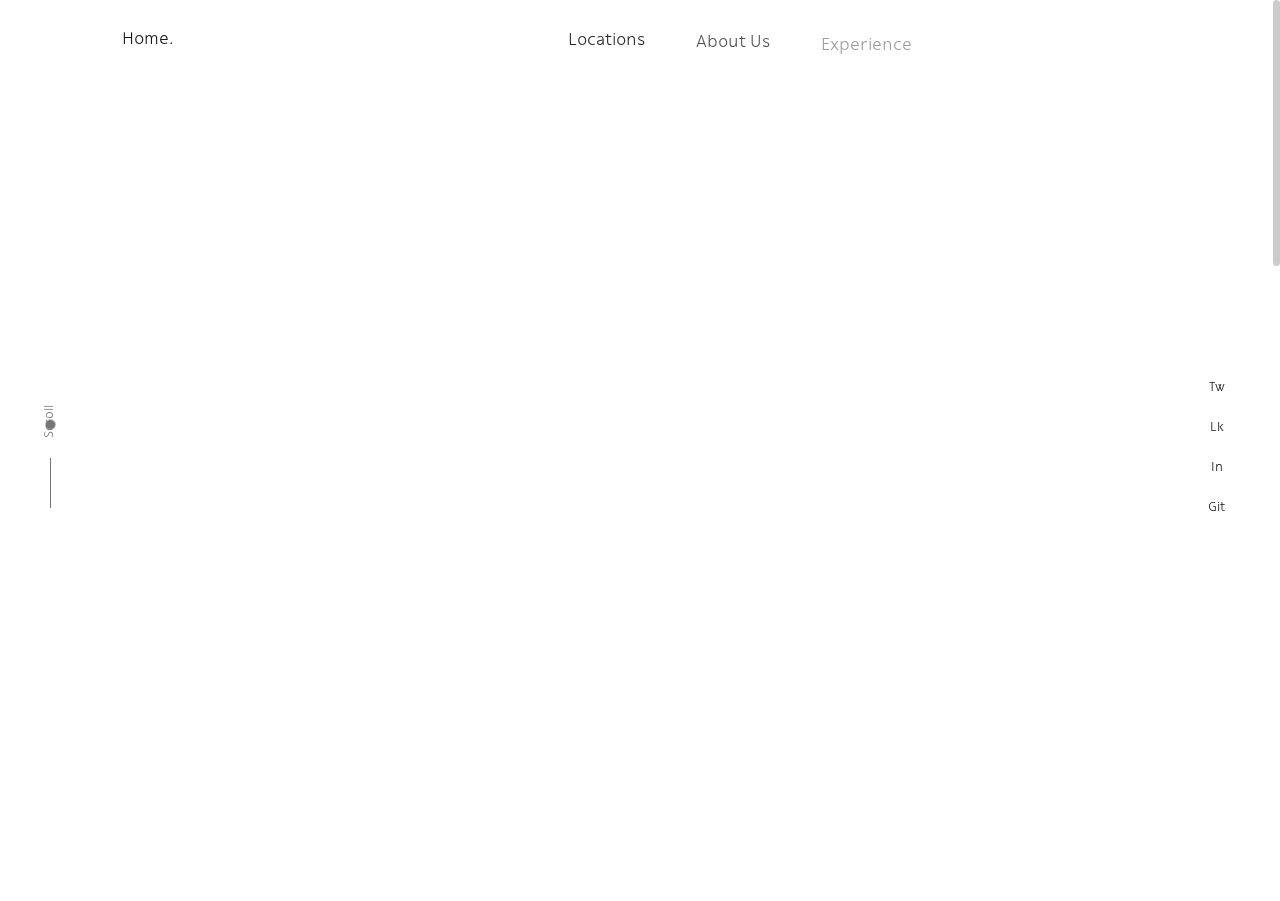
<file: index.html>
<!doctype html>
<html lang="en" class="has-smooth-scroll">
<meta http-equiv="content-type" content="text/html;charset=UTF-8" />

<head>
    <meta charset="UTF-8">
    <meta name="viewport" content="width=device-width, initial-scale=1.0, maximum-scale=5.0, minimum-scale=1.0">
    <meta http-equiv="X-UA-Compatible" content="ie=edge">
    <title>WG SANA • Home</title>
    <meta name="description" content="WG SANA is an assisted living home with locations in both Menziken and Reinach AG.">
    <meta name="theme-color" content="#101010">
    <link rel="apple-touch-icon" sizes="180x180" href="favicon/apple-touch-icon.png">
    <link rel="icon" type="image/png" sizes="32x32" href="favicon/favicon-32x32.png">
    <link rel="icon" type="image/png" sizes="16x16" href="favicon/favicon-16x16.png">
    <link rel="manifest" href="favicon/site.webmanifest">
    <link rel="mask-icon" href="favicon/safari-pinned-tab.svg" color="#000000">
    <meta name="msapplication-TileColor" content="#ffffff">
    <meta name="theme-color" content="#ffffff">
    <meta property="og:title" content="WG SANA • Love living your life." />
    <meta property="og:site_name" content="WG SANA" />
    <meta property="og:description" content="WG SANA • Love living your life." />
    <meta property="og:url" content="index.html" />
    <meta property="og:image" content="img/share.jpg" />
    <meta itemprop="name" content="WG SANA • Love living your life." />
    <meta itemprop="description" content="WG SANA is an assisted living home with locations in both Menziken and Reinach AG." />
    <link rel="stylesheet" href="css/app.css" />
    <link rel="stylesheet" href="css/fonts.css" />



</head>

<body class="home static">
    <div class="nav__background nav-white"></div>
    <div class="nav__background nav-black"></div>

    <div id="nav__overlay" class="nav__overlay"></div>

    <nav class="nav nav-white static">
        <div class="nav__loading nav__list" aria-hidden="true">Loading</div>

        <div class="nav__point">
            <div></div>
            <div></div>
        </div>

        <div class="breadcrumb-append">
            <ul class="breadcrumb nav__list">


                <li class="nav-item active" data-name="Love living your life.">
                    <a href="index.html" class="nav-link" data-transition="slide-up"><span></span>Home.</a>
                </li>

                <li class="nav-item nav-item-absolute"><a href="#" class="nav-link" data-transition="slide-up"><span></span> Home</a></li>
            </ul>


        </div>

        </div>

        <ul class="main-nav nav__list mobile-list nav__list-main">

            <li class="nav-item " data-main-nav-position="">
                <div class="nav-link-wrapper">
                    <a href="/locations/index.html" rel="nofollow" class="nav-link" data-transition="slide-up">Locations</a>
                </div>
            </li>

            <li class="nav-item " data-main-nav-position="">
                <div class="nav-link-wrapper">
                    <a href="/about/index.html" rel="nofollow" class="nav-link" data-transition="slide-up">About Us</a>
                </div>
            </li>

            <li class="nav-item " data-main-nav-position="">
                <div class="nav-link-wrapper">
                    <a href="/experience/index.html" rel="nofollow" class="nav-link" data-transition="slide-up">Experience</a>
                </div>
            </li>

            <li class="nav-item " data-main-nav-position="">
                <div class="nav-link-wrapper">
                    <a href="/contact/index.html" rel="nofollow" class="nav-link" data-transition="slide-up">Contact</a>
                </div>
            </li>



        </ul>

        <ul class="nav__list mobile-list nav__lang">

            <li>
                <a class="no-ajax-link active" href="index.html" rel="nofollow">en</a>
            </li>

            <li>
                <a class="no-ajax-link " href="/de/index.html" rel="nofollow">de</a>
            </li>

        </ul>


        <button type="button" class="nav-btn nav__mobile-btn">
            <span class="nav__mobile-label-wrapper">
                <span class="nav__mobile-label nav__mobile-label-close">Menu</span>
                <span class="nav__mobile-label nav__mobile-label-open">Close</span>
            </span>
        </button>
    </nav>

    <nav class="nav nav-black static">
        <div class="nav__loading nav__list">Loading</div>

        <div class="nav__point">
            <div></div>
            <div></div>
        </div>

        <div class="breadcrumb-append">
            <ul class="breadcrumb nav__list">


                <li class="nav-item active" data-name="Love living your life.">
                    <a href="/index.html" class="nav-link" data-transition="slide-up"><span></span>Home.</a>
                </li>

                <li class="nav-item nav-item-absolute"><a href="/index.html" class="nav-link" data-transition="slide-up"><span></span>Home.</a></li>
            </ul>


        </div>

        <ul class="main-nav nav__list mobile-list nav__list-main">


            <li class="nav-item " data-main-nav-position="">
                <div class="nav-link-wrapper">
                    <a href="/locations/index.html" rel="nofollow" class="nav-link" data-transition="slide-up">Locations</a>
                </div>
            </li>

            <li class="nav-item " data-main-nav-position="">
                <div class="nav-link-wrapper">
                    <a href="/about/index.html" rel="nofollow" class="nav-link" data-transition="slide-up">About Us</a>
                </div>
            </li>

            <li class="nav-item " data-main-nav-position="">
                <div class="nav-link-wrapper">
                    <a href="/experience/index.html" rel="nofollow" class="nav-link" data-transition="slide-up">Experience</a>
                </div>
            </li>

            <li class="nav-item " data-main-nav-position="">
                <div class="nav-link-wrapper">
                    <a href="/contact/index.html" rel="nofollow" class="nav-link" data-transition="slide-up">Contact</a>
                </div>
            </li>

        </ul>


        <ul class="nav__list mobile-list nav__lang">

            <li>
                <a href="index.html" class="no-ajax-link active">en</a>
            </li>

            <li>
                <a href="fr/index.html" class="no-ajax-link ">fr</a>
            </li>

        </ul>


        <button type="button" class="nav-btn nav__mobile-btn">
            <span class="nav__mobile-label-wrapper">
                <span class="nav__mobile-label nav__mobile-label-close">Menu</span>
                <span class="nav__mobile-label nav__mobile-label-open">Close</span>
            </span>
        </button>
    </nav>


    <div id="interactive-scroller" class="interactive-scroller">
        <div class="interactive-scroller__layout interactive-scroller__layout-white">
            <div class="interactive-scroller__layout-inner">
                <div class="interactive-scroller__over-area">
                    <div class="interactive-scroller__cursor-container">
                        <div class="interactive-scroller__cursor"></div>
                    </div>
                    <div class="interactive-scroller__line-container">
                        <div class="interactive-scroller__line"></div>
                        <div class="interactive-scroller__label">Scroll</div>
                    </div>
                </div>
            </div>
        </div>
        <div class="interactive-scroller__layout interactive-scroller__layout-black">
            <div class="interactive-scroller__layout-inner">
                <div class="interactive-scroller__over-area">
                    <div class="interactive-scroller__cursor-container">
                        <div class="interactive-scroller__cursor"></div>
                    </div>
                    <div class="interactive-scroller__line-container">
                        <div class="interactive-scroller__line"></div>
                        <div class="interactive-scroller__label">Scroll</div>
                    </div>
                </div>
            </div>
        </div>
    </div>
    <div id="cursor" class="cursor">
        <div></div>
        <div></div>
        <span></span>
        <span></span>
        <span></span>
    </div>



    <main id="main-container" class="scroll-container">
        <section id="26f0b3e49832fde12ed39c2463ad30c5" data-background-color="white" class="page-content static home-page " data-align="left" data-meta-title="Rezo Zero • Love living your life." data-urls="/|/fr/|" data-node-type="home">
            <div class="page-content_inner">
                <div class="page-overlay"></div>
                <div id="scroll" class="o-scroll">
                    <div id="hidden-breadcrumb" class="hidden">
                        <ul class="breadcrumb nav__list">


                            <li class="nav-item active" data-name="Love living your life.">
                                <a href="index.html" class="nav-link" data-transition="slide-up"><span></span>Love living your life.</a>
                            </li>

                            <li class="nav-item nav-item-absolute"><a href="#" class="nav-link" data-transition="slide-up"><span></span> Home</a></li>
                        </ul>


                    </div>







                    <div class="js-animate" data-callback="scroll.changeLayout(layout:black)" data-viewport-offset="0.5" data-disable-inview-class="true" data-repeat="true">
                        <div class="js-animate" data-layout="black" data-callback="nav.changeLayout(layout:black)" data-viewport-offset="0.95" data-disable-inview-class="true" data-repeat="true">

                            <div id="home-socials" data-node-type="HomeSocialsBlock" class="home-socials page-block">
                                <div class="home-socials__point"></div>
                                <ul>


                                    <li><a href="https://twitter.com/rezo_zero" target="_blank" rel="noopener" data-index="0">Tw</a></li>



                                    <li><a href="https://www.linkedin.com/company/rezo-zero/about/" target="_blank" rel="noopener" data-index="1">Lk</a></li>



                                    <li><a href="https://www.instagram.com/rezozero_agency/" target="_blank" rel="noopener" data-index="2">In</a></li>



                                    <li><a href="https://github.com/rezozero/" target="_blank" rel="noopener" data-index="3">Git</a></li>


                                </ul>
                            </div>

                            <figure id="texture-1" class="image-opener page-block texture-1" data-node-type="ImageOpenerBlock">
                                <div class="mask">
                                    <div class="js-animate" data-position="center" data-disable-inview-class="true" data-speed="-2">







                                        <picture class="js-animate" data-position="top" data-disable-inview-class="true" data-speed="-2">
                                            <source data-srcset="/home/texture-1.webp" type="image/webp">

                                            <source data-srcset="/home/texture-1.jpg" type="image/jpg">
                                            <img data-src="/home/texture-1.jpg" alt="Texture 1" class="lazyload">
                                        </picture>

                                    </div>
                                </div>
                            </figure>

                            <figure id="texture-2" class="image-opener page-block texture-2" data-delay="1" data-node-type="ImageOpenerBlock">
                                <div class="mask">
                                    <div class="js-animate" data-position="center" data-disable-inview-class="true" data-speed="-2">








                                        <picture>
                                            <source data-srcset="/home/texture-2.webp" type="image/webp">

                                            <source data-srcset="/home/texture-2.jpg" type="image/jpg">
                                            <img data-src="/home/texture-2.jpg" alt="Texture 3" class="lazyload">
                                        </picture>

                                    </div>
                                </div>
                            </figure>

                            <figure id="texture-3" class="image-opener page-block texture-3" data-delay="0.65" data-node-type="ImageOpenerBlock">
                                <div class="mask">
                                    <div class="js-animate" data-position="center" data-disable-inview-class="true" data-speed="-2">







                                        <picture>
                                            <source data-srcset="/home/texture-3.webp" type="image/webp">

                                            <source data-srcset="/home/texture-3.jpg" type="image/jpg">
                                            <img data-src="/home/texture-3.jpg" alt="Texture 3" class="lazyload">
                                        </picture>

                                    </div>
                                </div>
                            </figure>

                            <div class="container-fluid page-content_wrapper">
                                <div class="row">
                                    <div class="offset-1 col-10 col-lg-10">

                                        <div class="container-fluid introduction_wrapper">

                                            <div class="row">
                                                <div data-node-type="Introduction" id="introduction-block" class="introduction page-block">WG SANA offers the disabled safe places to live and love doing so.</div>
                                            </div>


                                        </div>

                                    </div>
                                </div>



                                <div class="page-text-content container-fluid position-relative">

                                </div>

                            </div>


                            <div id="main-client-list" class="container-fluid client-list page-block" data-node-type="ClientList">
                                <h2 class="overtitle">Special Thanks to our Donors:</h2>

                                <div class="line line-1">

                                    <span class="client-name">Obelus limited</span>


                                    <span class="client-name">Opéra national de Paris</span>


                                    <span class="client-name">Sony</span>


                                    <span class="client-name">Blackfin</span>


                                    <span class="client-name">Seb</span>


                                    <span class="client-name">Théâtre de la Ville de Paris</span>


                                    <span class="client-name">Renault</span>


                                    <span class="client-name">Arop</span>


                                    <span class="client-name">Only Lyon</span>


                                    <span class="client-name">Opéra national du Rhin</span>


                                    <span class="client-name">Ville de Paris</span>


                                    <span class="client-name">Ministère de la Culture</span>


                                    <span class="client-name">Théâtre du Châtelet</span>


                                    <span class="client-name">Auditorium de Lyon</span>


                                    <span class="client-name">France Inter</span>


                                    <span class="client-name">Shift Capital</span>


                                    <span class="client-name">Teva Laboratoire</span>


                                    <span class="client-name">Truffle Capital</span>

                                </div>
                                <div class="line line-2">

                                    <span class="client-name">Obelus limited</span>


                                    <span class="client-name">Opéra national de Paris</span>


                                    <span class="client-name">Sony</span>


                                    <span class="client-name">Blackfin</span>


                                    <span class="client-name">Seb</span>


                                    <span class="client-name">Théâtre de la Ville de Paris</span>


                                    <span class="client-name">Renault</span>


                                    <span class="client-name">Arop</span>


                                    <span class="client-name">Only Lyon</span>


                                    <span class="client-name">Opéra national du Rhin</span>


                                    <span class="client-name">Ville de Paris</span>


                                    <span class="client-name">Ministère de la Culture</span>


                                    <span class="client-name">Théâtre du Châtelet</span>


                                    <span class="client-name">Auditorium de Lyon</span>


                                    <span class="client-name">France Inter</span>


                                    <span class="client-name">Shift Capital</span>


                                    <span class="client-name">Teva Laboratoire</span>


                                    <span class="client-name">Truffle Capital</span>

                                </div>
                            </div>



                        </div>
                    </div>


                    <div class="main_background main_background-black"></div>
                    <div class="main_background main_background-white"></div>



                    <footer class="footer js-animate" data-callback="scroll.changeLayout(layout:white)" data-viewport-offset="0.65" data-disable-inview-class="true" data-repeat="true">
                        <div class="js-animate" data-callback="nav.changeLayout(layout:white)" data-viewport-offset="0.95" data-disable-inview-class="true" data-repeat="true">

                            <div id="back-to-top" class="back-to-top">
                                <div class="back-to-top__el">
                                    <div class="back-to-top__el-top back-to-top__el-top-left"></div>
                                    <div class="back-to-top__el-top back-to-top__el-top-right"></div>
                                    <div class="back-to-top__el-bottom"></div>
                                </div>
                            </div>
                            <div class="footer__shape lazyload" data-bg="/footer-texture.jpg"></div>

                            <div class="js-animate" data-callback="show.Scroll(type:footer)">
                                <div class="footer__content container-fluid">
                                    <div class="footer__content-bg"></div>
                                    <div class="row footer__first-line">
                                        <div class="offset-1 col-10 col-md-5 col-xl-4 footer__column footer__info-container">
                                            <a href="index.html" class="big-letter d-md-none">W+S</a>
                                            <div class="row footer__line">
                                                <div class="footer__info footer__column col-md-6">
                                                    <p class="footer__label">Phone</p>
                                                    <p>&#43;41 62 771 04 04</p>
                                                </div>
                                                <div class="footer__info footer__column col-md-6">
                                                    <p class="footer__label">Email</p>
                                                    <p>
                                                        <a href="mailto:gruezi@wg-sana.ch">gruezi@wg-sana.ch</a><br>
                                                    </p>
                                                </div>
                                            </div>
                                            <div class="row footer__line">
                                                <div class="footer__info footer__column col-md-6">
                                                    <p class="footer__label">Address</p>
                                                    <p>Hofackerstrasse 2
                                                        CH-5737 Menziken
                                                    </p>
                                                </div>
                                                <div class="footer__info footer__column col-md-6">
                                                    <p class="footer__label">Follow us</p>
                                                    <p class="socials">

                                                        <a href="https://twitter.com/wg-sana-ch" target="_blank" rel="noopener">Tw</a>


                                                        <a href="https://www.linkedin.com/company/wg-sana-ch" target="_blank" rel="noopener">Lk</a>


                                                        <a href="https://www.instagram.com/wg-sana-ch/" target="_blank" rel="noopener">In</a>


                                                    </p>
                                                </div>
                                            </div>
                                        </div>

                                        <div class="footer__column footer__brand offset-1 offset-md-0 offset-xl-2 col-10 col-md-3 col-xl-2 show-scroll js-animate" data-callback="show.Scroll()">
                                            <a href="/index.html" class="big-letter">W+S</a>
                                            <p>WG Sana is an assisted living facility located in Aargau, Switzerland. It provides a safe home with different levels of care from health professions for those physical or mental disabilities.</p>
                                        </div>
                                    </div>

                                    <div class="row footer__second-line">
                                        <div class="offset-1 col-10 col-md-5 col-xl-4 footer__column">
                                            <div class="row footer__line">
                                                <div class="footer__info footer__column col-md-6">
                                                    <div class="photos-copyright"></div>
                                                </div>
                                                <div class="footer__info footer__column col-md-6">
                                                    <ul class="footer__nav">

                                                        <li><a href="legals/index.html" rel="nofollow" class="nav-link" data-transition="slide-up">Legal Info</a></li>

                                                    </ul>
                                                </div>
                                            </div>
                                        </div>
                                        <div class="row footer__line offset-1 offset-md-0 offset-xl-2 col-12 col-md-3 col-xl-2">
                                            <div class="footer__info">
                                                © 2022 - WG Sana AG</div>
                                        </div>
                                    </div>
                                </div>
                            </div>
                        </div>
                    </footer>

                </div>
            </div>
        </section>

        <div class="main_background generic_bg_black main_background-black"></div>
        <div class="main_background generic_bg_white main_background-white"></div>
    </main>

    <script type="module" crossorigin src="js/modern.vendors_app.js"></script>
    <script type="module" crossorigin src="js/modern.app.js"></script>

    <script nomodule defer crossorigin src="js/legacy.vendors_app.js"></script>
    <script nomodule defer crossorigin src="js/legacy.app.js"></script>
</body>

<!-- Mirrored from www.rezo-zero.com/ by HTTrack Website Copier/3.x [XR&CO'2014], Thu, 20 Jan 2022 00:02:50 GMT -->

</html>
</file>
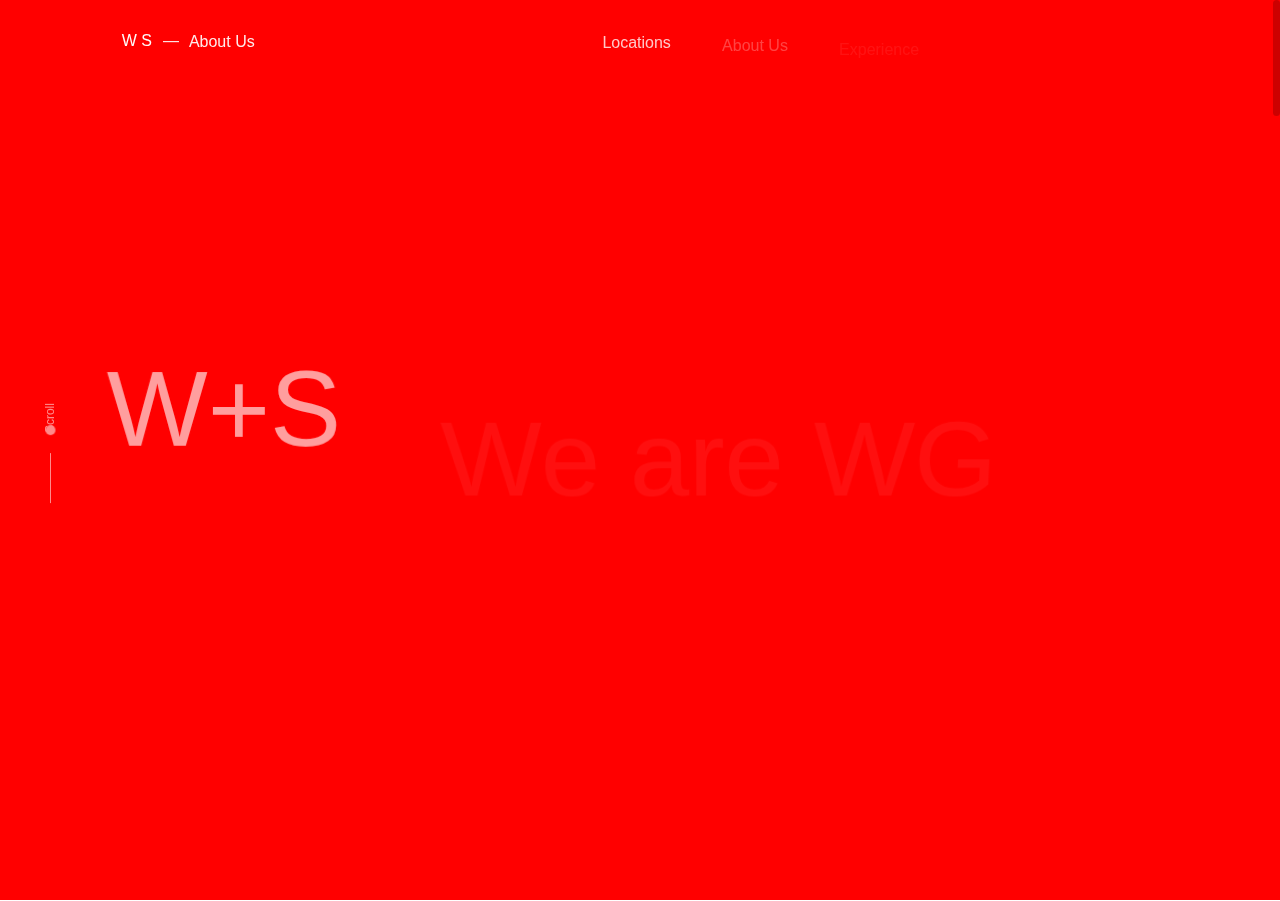
<file: about/index.html>
<!doctype html>
<html lang="en" class="has-smooth-scroll">
<meta http-equiv="content-type" content="text/html;charset=UTF-8" />

<head>

    <meta charset="UTF-8">
    <meta name="viewport" content="width=device-width, initial-scale=1.0, maximum-scale=5.0, minimum-scale=1.0">
    <meta http-equiv="X-UA-Compatible" content="ie=edge">
    <title>About Us - WG SANA</title>
    <meta name="description" content="About Us - WG SANA">
    <meta name="theme-color" content="#101010">

    <link rel="apple-touch-icon" sizes="180x180" href="../favicon/apple-touch-icon.png">
    <link rel="icon" type="image/png" sizes="32x32" href="../favicon/favicon-32x32.png">
    <link rel="icon" type="image/png" sizes="16x16" href="../favicon/favicon-16x16.png">
    <link rel="manifest" href="../favicon/site.webmanifest">
    <link rel="mask-icon" href="../favicon/safari-pinned-tab.svg" color="#000000">
    <meta name="msapplication-TileColor" content="#ffffff">
    <meta name="theme-color" content="#ffffff">






    <meta property="og:title" content="About Us - WG SANA" />
    <meta property="og:site_name" content="About Us" />
    <meta property="og:description" content="About Us - WG SANA" />
    <meta property="og:url" content="index.html" />
    <meta property="og:image" content="../img/share.jpg" />


    <meta itemprop="name" content="About Us - WG SANA" />
    <meta itemprop="description" content="About Us - WG SANA" />
    <meta itemprop="image" content="../img/share.jpg" />

    <meta name="twitter:card" content="summary" />
    <meta name="twitter:title" content="About Us - WG SANA" />
    <meta name="twitter:description" content="About Us - WG SANA" />

    <meta name="twitter:url" content="index.html" />
    <meta name="twitter:image" content="../img/share.jpg" />

    <link rel="stylesheet" href="../css/app.css" />
    <style>
        @font-face {
            font-family: "rz-bold";
            src: url("https://d33wubrfki0l68.cloudfront.net/f3186e7f4b56c63f574671af3000fd4bf8c51332/49de9/fonts/rezozero/rz-bold.eot");
            src: url("https://d33wubrfki0l68.cloudfront.net/f3186e7f4b56c63f574671af3000fd4bf8c51332/49de9/fonts/rezozero/rz-bold.eot#iefix") format('embedded-opentype'),
                url("https://d33wubrfki0l68.cloudfront.net/6c20ef9ba5c8c01672467d91da6bd74522ebcf6c/ba54e/fonts/rezozero/rz-bold.woff2") format('woff2'),
                url("https://d33wubrfki0l68.cloudfront.net/a9ecebfc0a7c9a3fca8cfa77361749c23bf6f01f/c05e8/fonts/rezozero/rz-bold.woff") format('woff'),
                url("https://d33wubrfki0l68.cloudfront.net/f57fe473796f6ac89caa77ae02193fcadab8b994/07b4b/fonts/rezozero/rz-bold.svg") format('svg');
            font-style: normal;
            font-weight: bold;
        }

        @font-face {
            font-family: "rz-regular";
            src: url("https://d33wubrfki0l68.cloudfront.net/a2a2e60773e19d6ee1cf922f7141a7b46d4d19cf/4264c/fonts/rezozero/rz-regular.eot");
            src: url("https://d33wubrfki0l68.cloudfront.net/a2a2e60773e19d6ee1cf922f7141a7b46d4d19cf/4264c/fonts/rezozero/rz-regular.eot#iefix") format('embedded-opentype'),
                url("https://d33wubrfki0l68.cloudfront.net/42a1250d376805641ea1293a09d0f339d9138f7c/82579/fonts/rezozero/rz-regular.woff2") format('woff2'),
                url("https://d33wubrfki0l68.cloudfront.net/ced4ea2d52c6493542244e03056e72e24efa2020/de4df/fonts/rezozero/rz-regular.woff") format('woff'),
                url("https://d33wubrfki0l68.cloudfront.net/a86136c3aae1eca151ace3442768510c960ced28/7e4b7/fonts/rezozero/rz-regular.svg") format('svg');
            font-style: normal;
            font-weight: normal;
        }

        @font-face {
            font-family: "maison-neue-mono";
            src: url("https://d33wubrfki0l68.cloudfront.net/2fd1aa56c5909513e9bd1b80721982723736b2bf/75dfb/fonts/maison-neue/maison-neue-mono.eot");
            src: url("https://d33wubrfki0l68.cloudfront.net/2fd1aa56c5909513e9bd1b80721982723736b2bf/75dfb/fonts/maison-neue/maison-neue-mono.eot#iefix") format('embedded-opentype'),
                url("https://d33wubrfki0l68.cloudfront.net/a432359bcfdbc552f00439329fe1d54365faa1b3/6655b/fonts/maison-neue/maison-neue-mono.woff2") format('woff2'),
                url("https://d33wubrfki0l68.cloudfront.net/42984e28aef5e94ec487815a859c81f6aabf6c75/684c1/fonts/maison-neue/maison-neue-mono.woff") format('woff'),
                url("https://d33wubrfki0l68.cloudfront.net/698fd55a88d88044f6a766cf9489666253488653/e4741/fonts/maison-neue/maison-neue-mono.svg") format('svg');
            font-style: normal;
            font-weight: normal;
        }
    </style>


</head>

<body class="agency static">



    <div class="nav__background nav-white"></div>
    <div class="nav__background nav-black"></div>

    <div id="nav__overlay" class="nav__overlay"></div>

    <nav class="nav nav-white static">
        <div class="nav__loading nav__list" aria-hidden="true">Loading</div>

        <div class="nav__point">
            <div></div>
            <div></div>
        </div>

        <div class="breadcrumb-append">
            <ul class="breadcrumb nav__list">




                <li class="nav-item" data-name="Love living your life.">
                    <a href="/index.html" class="nav-link" data-transition="slide-up"><span></span>Love living your life.</a>
                </li>


                <li class="nav-item active" data-name="About Us">
                    <a href="/about/index.html" class="nav-link" data-transition="slide-up"><span></span>About Us</a>
                </li>

                <li class="nav-item nav-item-absolute"><a href="/index.html" class="nav-link" data-transition="slide-up"><span></span> Home</a></li>
            </ul>


        </div>

        <ul class="main-nav nav__list mobile-list nav__list-main">

            <li class="nav-item " data-main-nav-position="">
                <div class="nav-link-wrapper">
                    <a href="/locations/index.html" rel="nofollow" class="nav-link" data-transition="slide-up">Locations</a>
                </div>
            </li>

            <li class="nav-item " data-main-nav-position="">
                <div class="nav-link-wrapper">
                    <a href="/about/index.html" rel="nofollow" class="nav-link" data-transition="slide-up">About Us</a>
                </div>
            </li>

<li class="nav-item " data-main-nav-position="">
    <div class="nav-link-wrapper">
        <a href="/experience/index.html" rel="nofollow" class="nav-link" data-transition="slide-up">Experience</a>
    </div>
</li>

            <li class="nav-item " data-main-nav-position="">
                <div class="nav-link-wrapper">
                    <a href="/contact/index.html" rel="nofollow" class="nav-link" data-transition="slide-up">Contact</a>
                </div>
            </li>

            

        </ul>


        <ul class="nav__list mobile-list nav__lang">

            <li>
                <a class="no-ajax-link active" href="index.html" rel="nofollow">en</a>
            </li>

            <li>
                <a class="no-ajax-link " href="/de/index.html" rel="nofollow">de</a>
            </li>

        </ul>


        <button type="button" class="nav-btn nav__mobile-btn">
            <span class="nav__mobile-label-wrapper">
                <span class="nav__mobile-label nav__mobile-label-close">Menu</span>
                <span class="nav__mobile-label nav__mobile-label-open">Close</span>
            </span>
        </button>
    </nav>

    <nav class="nav nav-black static">
        <div class="nav__loading nav__list">Loading</div>

        <div class="nav__point">
            <div></div>
            <div></div>
        </div>

        <div class="breadcrumb-append">
            <ul class="breadcrumb nav__list">




                <li class="nav-item" data-name="Love living your life.">
                    <a href="/index.html" class="nav-link" data-transition="slide-up"><span></span>Love living your life.</a>
                </li>


                <li class="nav-item active" data-name="About Us">
                    <a href="/about/index.html" class="nav-link" data-transition="slide-up"><span></span>About Us</a>
                </li>

                <li class="nav-item nav-item-absolute"><a href="/index.html" class="nav-link" data-transition="slide-up"><span></span> Home</a></li>
            </ul>


        </div>

        <ul class="main-nav nav__list mobile-list nav__list-main">


            <li class="nav-item " data-main-nav-position="">
                <div class="nav-link-wrapper">
                    <a href="/locations/index.html" class="nav-link" data-transition="slide-up">Locations</a>
                </div>
            </li>

            <li class="nav-item " data-main-nav-position="">
                <div class="nav-link-wrapper">
                    <a href="/about/index.html" class="nav-link" data-transition="slide-up">About Us</a>
                </div>
            </li>

            

            <li class="nav-item " data-main-nav-position="">
                <div class="nav-link-wrapper">
                    <a href="/experience/index.html" class="nav-link" data-transition="slide-up">Experience</a>
                </div>
            </li>
            
            <li class="nav-item " data-main-nav-position="">
                <div class="nav-link-wrapper">
                    <a href="/contact/index.html" class="nav-link" data-transition="slide-up">Contact</a>
                </div>
            </li>

        </ul>


        <ul class="nav__list mobile-list nav__lang">

            <li>
                <a href="index.html" class="no-ajax-link active">en</a>
            </li>

            <li>
                <a href="/de/index.html" class="no-ajax-link ">de</a>
            </li>

        </ul>


        <button type="button" class="nav-btn nav__mobile-btn">
            <span class="nav__mobile-label-wrapper">
                <span class="nav__mobile-label nav__mobile-label-close">Menu</span>
                <span class="nav__mobile-label nav__mobile-label-open">Close</span>
            </span>
        </button>
    </nav>


    <div id="interactive-scroller" class="interactive-scroller">
        <div class="interactive-scroller__layout interactive-scroller__layout-white">
            <div class="interactive-scroller__layout-inner">
                <div class="interactive-scroller__over-area">
                    <div class="interactive-scroller__cursor-container">
                        <div class="interactive-scroller__cursor"></div>
                    </div>
                    <div class="interactive-scroller__line-container">
                        <div class="interactive-scroller__line"></div>
                        <div class="interactive-scroller__label">Scroll</div>
                    </div>
                </div>
            </div>
        </div>
        <div class="interactive-scroller__layout interactive-scroller__layout-black">
            <div class="interactive-scroller__layout-inner">
                <div class="interactive-scroller__over-area">
                    <div class="interactive-scroller__cursor-container">
                        <div class="interactive-scroller__cursor"></div>
                    </div>
                    <div class="interactive-scroller__line-container">
                        <div class="interactive-scroller__line"></div>
                        <div class="interactive-scroller__label">Scroll</div>
                    </div>
                </div>
            </div>
        </div>
    </div>
    <div id="cursor" class="cursor">
        <div></div>
        <div></div>
        <span></span>
        <span></span>
        <span></span>
    </div>



    <main id="main-container" class="scroll-container">
        <section id="7c8637ba1db79f5f6c8f102976551524" data-background-color="black" class="page-content static page-page " data-align="left" data-meta-title="About Us - WG SANA" data-urls="/agency/|/fr/agency/|" data-node-type="agency">
            <div class="page-content_inner">
                <div class="page-overlay"></div>
                <div id="scroll" class="o-scroll">
                    <div id="hidden-breadcrumb" class="hidden">
                        <ul class="breadcrumb nav__list">




                            <li class="nav-item" data-name="Love living your life.">
                                <a href="/index.html" class="nav-link" data-transition="slide-up"><span>W+S</span>Love living your life.</a>
                            </li>


                            <li class="nav-item active" data-name="About Us">
                                <a href="/about/index.html" class="nav-link" data-transition="slide-up"><span></span>About Us</a>
                            </li>

                            <li class="nav-item nav-item-absolute"><a href="/index.html" class="nav-link" data-transition="slide-up"><span></span> Home</a></li>
                        </ul>


                    </div>









                    <div class="js-animate" data-callback="scroll.changeLayout(layout:white)" data-viewport-offset="0.5" data-disable-inview-class="true" data-repeat="true">

                        <div class="js-animate min-height" data-layout="white" data-callback="nav.changeLayout(layout:white)" data-viewport-offset="0.95" data-disable-inview-class="true" data-repeat="true" style="background:red;">
                            <div class="page-content_wrapper">
                                <a class="big-letter big-letter-position introduction page-block" href="../index.html" id="big-letter" data-callback="show.Scroll(mobileOpacity:0.5)" data-node-type="Introduction">W+S</a>
                                </a>
                            </div>
                            <div class="container-fluid page-content-wrapper">
                                <div class="row">
                                    <div class="offset-4 col-7 col-md-6">

                                        <div class="container-fluid introduction_wrapper">
                                            <div class="row">
                                                <h1 data-node-type="Introduction" id="introduction-block" class="introduction page-block no-padding no-margin" style="text-align:center;">We are WG SANA.</h1>
                                            </div>
                                        </div>

                                    </div>
                                </div>
                                <div class="row page-text-content">
                                    <div class="offset-1 col-10 offset-md-4 col-md-4 show-scroll js-animate markdown" data-callback="show.Scroll()"></div>
                                </div>
                            </div>
                        </div>
                    </div>




                    <div class="js-animate" data-callback="scroll.changeLayout(layout:black)" data-viewport-offset="0.5" data-disable-inview-class="true" data-repeat="true">
                        <div class="js-animate" data-callback="nav.changeLayout(layout:black)" data-viewport-offset="0.95" data-disable-inview-class="true" data-repeat="true">

                            <div class="page-block image-opener-block layout-white" data-node-type="image-opener" id="7c8637ba1db79f5f6c8f102976551524-0">

                                <figure id="studio-1" class="image-opener page-block studio js-animate" data-node-type="ImageOpenerBlock" data-position="top" data-speed="2">
                                    <div class="mask">
                                        <div class="js-animate" data-position="top" data-speed="-2">
                                            <picture>
                                                <source data-srcset="/img/about01.png" type="image/png">
                                                <source data-srcset="/img/about01.png" type="image/png">
                                                <img data-src="/img/about01.png" alt="s" class="lazyload">
                                            </picture>
                                        </div>
                                    </div>
                                </figure>

                            </div>
                        </div>
                    </div>




                    <div class="js-animate" data-callback="scroll.changeLayout(layout:black)" data-viewport-offset="0.5" data-disable-inview-class="true" data-repeat="true">
                        <div class="js-animate" data-callback="nav.changeLayout(layout:black)" data-viewport-offset="0.95" data-disable-inview-class="true" data-repeat="true">

                            <div class="page-block content-block layout-white" data-node-type="content" id="7c8637ba1db79f5f6c8f102976551524-1">
                                <div class="content-block__inner  " data-background-color="white" data-speed="-1" data-position="top">
                                    <div class="container-fluid">
                                        <div class="row">
                                            <div class="offset-1 offset-lg-3 col-10 col-sm-4 col-lg-4 col-xl-3">

                                            </div>

                                            <div class="offset-1 offset-md-1 offset-lg-0 col-10 col-sm-5 col-lg-4 col-xl-3 max-content-width js-animate show-scroll markdown text-center" data-callback="show.Scroll()">

                                                <h2 id="rezo-zero-is-a-digital-creative-agency-that-imagines-designs-and-develops-unique-brand-identities-and-tailor-made-digital-solutions-for-cultural-and-corporate-projects">Our time and activities spent with our residents at WG SANA are much more than a job. From the bottom of hearts, we approach and interact with them with genuine interest and compassion.</h2>


                                            </div>
                                        </div>
                                    </div>
                                </div>
                            </div>
                        </div>
                    </div>




                    <div class="js-animate" data-callback="scroll.changeLayout(layout:black)" data-viewport-offset="0.5" data-disable-inview-class="true" data-repeat="true">
                        <div class="js-animate" data-callback="nav.changeLayout(layout:black)" data-viewport-offset="0.95" data-disable-inview-class="true" data-repeat="true">

                            <div class="page-block content-block layout-white" data-node-type="content" id="7c8637ba1db79f5f6c8f102976551524-2">
                                <div class="content-block__inner  " data-background-color="white" data-speed="-1" data-position="top">
                                    <div class="container-fluid">
                                        <div class="row">
                                            <div class="offset-1 offset-lg-3 col-10 col-sm-4 col-lg-4 col-xl-3">

                                                <div class="js-animate title-list show-scroll mb-4 mb-md-0" data-callback="show.Scroll()">
                                                    <h2 class="overtitle">What We Offer</h2>

                                                    <ul class="js-animate show-scroll" data-callback="show.Scroll()">


                                                        <li>Personal care</li>
                                                        <li>Bathing</li>

                                                        <li>Dressing and undressing</li>
                                                        <li>Compression therapy</li>

                                                        <li>Decubitus prophylaxis</li>
                                                    </ul>


                                                </div>

                                            </div>

                                            <div class="offset-1 col-10 col-sm-4 col-lg-4 col-xl-3">

                                                <div class="js-animate title-list show-scroll mb-4 mb-md-0" data-callback="show.Scroll()">
                                                    <h2 class="overtitle">What We Offer</h2>

                                                    <ul class="js-animate show-scroll" data-callback="show.Scroll()">


                                                        <li>Vital signs
                                                        <li>Blood/urine tests</li>
                                                        <li>Urine tests</li>
                                                        <li>Respiratory therapy</li>
                                                        <li>Medication</li>
                                                        <li>Nnjections i.m./iv.</li>
                                                        <li>Doctor's visits</li>
                                                        <li>Wound care</li>
                                                    </ul>
                                                </div>
                                            </div>
                                            <div class="col-10 col-sm-4 col-lg-4 col-xl-3">

                                                <div class="js-animate title-list show-scroll mb-4 mb-md-0" data-callback="show.Scroll()">
                                                    <h2 class="overtitle">And also after care...</h2>

                                                    <ul class="js-animate show-scroll" data-callback="show.Scroll()">


                                                        <li>Psychiatric care at home</li>
                                                        <li>Dementation care</li>

                                                        <li>medical care for pain</li>
                                                        <li>Spitex - 24 hour support</li>
                                                    </ul>
                                                </div>
                                            </div>
                                        </div>
                                    </div>
                                </div>
                            </div>
                        </div>




                        <div class="js-animate" data-callback="scroll.changeLayout(layout:black)" data-viewport-offset="0.5" data-disable-inview-class="true" data-repeat="true">
                            <div class="js-animate" data-callback="nav.changeLayout(layout:black)" data-viewport-offset="0.95" data-disable-inview-class="true" data-repeat="true">

                                <div class="page-block focus-block layout-white" data-node-type="focus" id="7c8637ba1db79f5f6c8f102976551524-3">


                                    <div class="focus-block__content markdown">
                                        <p>At the heart of our work, the constant search for the juncture between aesthetics and technical performances.</p>
                                    </div>




                                    <div class="img-container">
                                        <div class="img-3d">
                                            <picture>
                                                <source data-srcset="/agency/04-Focus/studio-texture.jpg.webp" type="image/webp">
                                                <source data-srcset="/agency/04-Focus/studio-texture.jpg" type="image/jpeg">
                                                <img data-src="https://d33wubrfki0l68.cloudfront.net/5a793deb0ce289c1d8198f5c67f7062860d93e37/5c0b2/agency/04-focus/studio-texture.jpg" class="lazyload" data-disable-inview-class="true" alt="studio-texture.jpg">
                                            </picture>
                                        </div>
                                    </div>

                                </div>
                            </div>
                        </div>




                        <div class="js-animate" data-callback="scroll.changeLayout(layout:black)" data-viewport-offset="0.5" data-disable-inview-class="true" data-repeat="true">
                            <div class="js-animate" data-callback="nav.changeLayout(layout:black)" data-viewport-offset="0.95" data-disable-inview-class="true" data-repeat="true">

                                <div class="page-block content-block layout-white" data-node-type="content" id="7c8637ba1db79f5f6c8f102976551524-4">
                                    <div class="content-block__inner  reduce-padding-top" data-background-color="white" data-speed="-1" data-position="top">
                                        <div class="container-fluid">
                                            <div class="row">
                                                <div class="offset-1 offset-lg-3 col-10 col-sm-4 col-lg-4 col-xl-3">

                                                </div>

                                                <div class="offset-1 offset-md-1 offset-lg-0 col-10 col-sm-5 col-lg-4 col-xl-3 max-content-width js-animate show-scroll markdown " data-callback="show.Scroll()">
                                                    <p>The workflow developed by Rezo Zero since 2013 - and now proven - is an essential component of the success of its projects. Its application extends beyond the precise analysis of client needs, confronted with market trends, to the implementation of a strict quality process to fend off visual and technological obsolescence. Available to clients and serving both as CMS and a framework, <a href="https://www.roadiz.io/">Roadiz</a> helps to further enhance the efficiency and reliability of the workflow. This open-source solution guarantees security, transparency and scalability, and the use of its back-office is as simple as it is intuitive.</p>
                                                </div>
                                            </div>
                                        </div>
                                    </div>
                                </div>
                            </div>
                        </div>






                        <div class="js-animate" data-callback="scroll.changeLayout(layout:white)" data-viewport-offset="0.5" data-disable-inview-class="true" data-repeat="true">
                            <div class="js-animate" data-callback="nav.changeLayout(layout:white)" data-viewport-offset="0.95" data-disable-inview-class="true" data-repeat="true">

                                <div class="page-block mask-block layout-black" data-node-type="mask" id="7c8637ba1db79f5f6c8f102976551524-5">
                                    <div class="container-fluid">
                                        <div class="row">
                                            <div class="offset-1 offset-lg-3 col-10 col-lg-4 col-xs-3 mask-block__content js-animate show-scroll" data-callback="show.Scroll()">


                                                <h5 id="origin">Origin</h5>

                                                <h2 id="rezo-zero-is-an-anagram-with-reference-to-the-binary-language-zero-serves-as-a-starting-point-the-basic-element-of-digital-a-circle-in-perpetual-movement-that-invites-creative-exploration">Rezo Zero is an anagram with reference to the binary language. Zero serves as a starting point, the basic element of digital; a circle in perpetual movement that invites creative exploration.</h2>

                                            </div>
                                        </div>

                                        <div class="mask-block__circle"></div>
                                    </div>
                                </div>
                            </div>
                        </div>




                        <div class="js-animate" data-callback="scroll.changeLayout(layout:black)" data-viewport-offset="0.5" data-disable-inview-class="true" data-repeat="true">
                            <div class="js-animate" data-callback="nav.changeLayout(layout:black)" data-viewport-offset="0.95" data-disable-inview-class="true" data-repeat="true">

                                <div class="page-block team-block layout-white" data-node-type="team" id="7c8637ba1db79f5f6c8f102976551524-6">
                                    <div class="container-fluid">
                                        <div class="row">
                                            <div class="offset-1 offset-lg-3 col-10 col-sm-4 col-xl-3 js-animate show-scroll" data-callback="show.Scroll()">
                                                <h3 class="overtitle">Core Team</h3>
                                            </div>
                                        </div>
                                        <div class="row">
                                            <div class="offset-1 offset-lg-3 col-10 col-sm-4 col-xl-3">

                                                <div class="js-animate show-scroll" data-callback="show.Scroll()">
                                                    <h4>Julien Blanchet</h4>
                                                    <p>Creative Director • Founder &amp; Associate</p>
                                                </div>

                                                <div class="js-animate show-scroll" data-callback="show.Scroll()">
                                                    <h4>Evghenia Diligul</h4>
                                                    <p>Account &amp; Project manager</p>
                                                </div>

                                                <div class="js-animate show-scroll" data-callback="show.Scroll()">
                                                    <h4>Charlotte Carré</h4>
                                                    <p>Art Director</p>
                                                </div>

                                                <div class="js-animate show-scroll" data-callback="show.Scroll()">
                                                    <h4>Thibaut Giuliani</h4>
                                                    <p>Business Development, Strategy &amp; Account Manager</p>
                                                </div>

                                            </div>
                                            <div class="offset-1 offset-md-0 col-10 col-sm-4 col-xl-3">

                                                <div class="js-animate show-scroll" data-callback="show.Scroll()">
                                                    <h4>Ambroise Maupate</h4>
                                                    <p>Chief Technical Officer • Associate</p>
                                                </div>

                                                <div class="js-animate show-scroll" data-callback="show.Scroll()">
                                                    <h4>Manuel Odelain</h4>
                                                    <p>Lead Front Dev</p>
                                                </div>

                                                <div class="js-animate show-scroll" data-callback="show.Scroll()">
                                                    <h4>Vincent Béchereau</h4>
                                                    <p>Art Director</p>
                                                </div>

                                                <div class="js-animate show-scroll" data-callback="show.Scroll()">
                                                    <h4>Adrien Fèvre</h4>
                                                    <p>Fullstack Dev</p>
                                                </div>



                                            </div>
                                        </div>
                                    </div>
                                </div>
                            </div>
                        </div>

                        <div class="main_background main_background-black"></div>
                        <div class="main_background main_background-white"></div>



                        <footer class="footer js-animate" data-callback="scroll.changeLayout(layout:white)" data-viewport-offset="0.65" data-disable-inview-class="true" data-repeat="true">
                            <div class="js-animate" data-callback="nav.changeLayout(layout:white)" data-viewport-offset="0.95" data-disable-inview-class="true" data-repeat="true">

                                <div id="back-to-top" class="back-to-top">
                                    <div class="back-to-top__el">
                                        <div class="back-to-top__el-top back-to-top__el-top-left"></div>
                                        <div class="back-to-top__el-top back-to-top__el-top-right"></div>
                                        <div class="back-to-top__el-bottom"></div>
                                    </div>
                                </div>
                                <div class="footer__shape lazyload" data-bg="/footer-texture.jpg"></div>

                                <div class="js-animate" data-callback="show.Scroll(type:footer)">
                                    <div class="footer__content container-fluid">
                                        <div class="footer__content-bg"></div>
                                        <div class="row footer__first-line">
                                            <div class="offset-1 col-10 col-md-5 col-xl-4 footer__column footer__info-container">
                                                <a href="/index.html" class="big-letter d-md-none">W+S</a>
                                                <div class="row footer__line">
                                                    <div class="footer__info footer__column col-md-6">
                                                        <p class="footer__label">Phone</p>
                                                        <p>&#43;33 (0)9 72 28 04 34</p>
                                                    </div>
                                                    <div class="footer__info footer__column col-md-6">
                                                        <p class="footer__label">Enquiries</p>
                                                        <p>
                                                            <a href="mailto:contact@rezo-zero.com">contact@rezo-zero.com</a><br>
                                                        </p>
                                                    </div>
                                                </div>
                                                <div class="row footer__line">
                                                    <div class="footer__info footer__column col-md-6">
                                                        <p class="footer__label">Address</p>
                                                        <p>26 rue Burdeau
                                                            69001 Lyon
                                                            France</p>
                                                    </div>
                                                    <div class="footer__info footer__column col-md-6">
                                                        <p class="footer__label">Follow us</p>
                                                        <p class="socials">

                                                            <a href="https://twitter.com/rezo_zero" target="_blank" rel="noopener">Tw</a>


                                                            <a href="https://www.linkedin.com/company/rezo-zero/about/" target="_blank" rel="noopener">Lk</a>


                                                            <a href="https://www.instagram.com/rezozero_agency/" target="_blank" rel="noopener">In</a>


                                                            <a href="https://github.com/rezozero/" target="_blank" rel="noopener">Git</a>

                                                        </p>
                                                    </div>
                                                </div>
                                            </div>

                                            <div class="footer__column footer__brand offset-1 offset-md-0 offset-xl-2 col-10 col-md-3 col-xl-2 show-scroll js-animate" data-callback="show.Scroll()">
                                                <a href="../index.html" class="big-letter">W+S</a>
                                                <p>Founded in 2013, Rezo Zero is a Love living your life. that designs and develops unique brand identities and tailor-made digital solutions. Our teams are based in Lyon with an extension in Paris, France.</p>
                                            </div>
                                        </div>

                                        <div class="row footer__second-line">
                                            <div class="offset-1 col-10 col-md-5 col-xl-4 footer__column">
                                                <div class="row footer__line">
                                                    <div class="footer__info footer__column col-md-6">
                                                        <div class="photos-copyright"></div>
                                                    </div>
                                                    <div class="footer__info footer__column col-md-6">
                                                        <ul class="footer__nav">

                                                            <li><a href="../legals/index.html" rel="nofollow" class="nav-link" data-transition="slide-up">Legal mentions</a></li>

                                                        </ul>
                                                    </div>
                                                </div>
                                            </div>
                                            <div class="row footer__line offset-1 offset-md-0 offset-xl-2 col-12 col-md-3 col-xl-2">
                                                <div class="footer__info">
                                                    © 2022 - WG SANA</div>
                                            </div>
                                        </div>
                                    </div>
                                </div>
                            </div>
                        </footer>

                    </div>
                </div>
                </div>
        </section>

        <div class="main_background generic_bg_black main_background-black"></div>
        <div class="main_background generic_bg_white main_background-white"></div>
    </main>

    <script type="module" crossorigin src="/js/modern.vendors_app.js"></script>
    <script type="module" crossorigin src="/js/modern.app.js"></script>

    <script nomodule defer crossorigin src="/js/legacy.vendors_app.js"></script>
    <script nomodule defer crossorigin src="/js/legacy.app.js"></script>
</body>


</html>
</file>
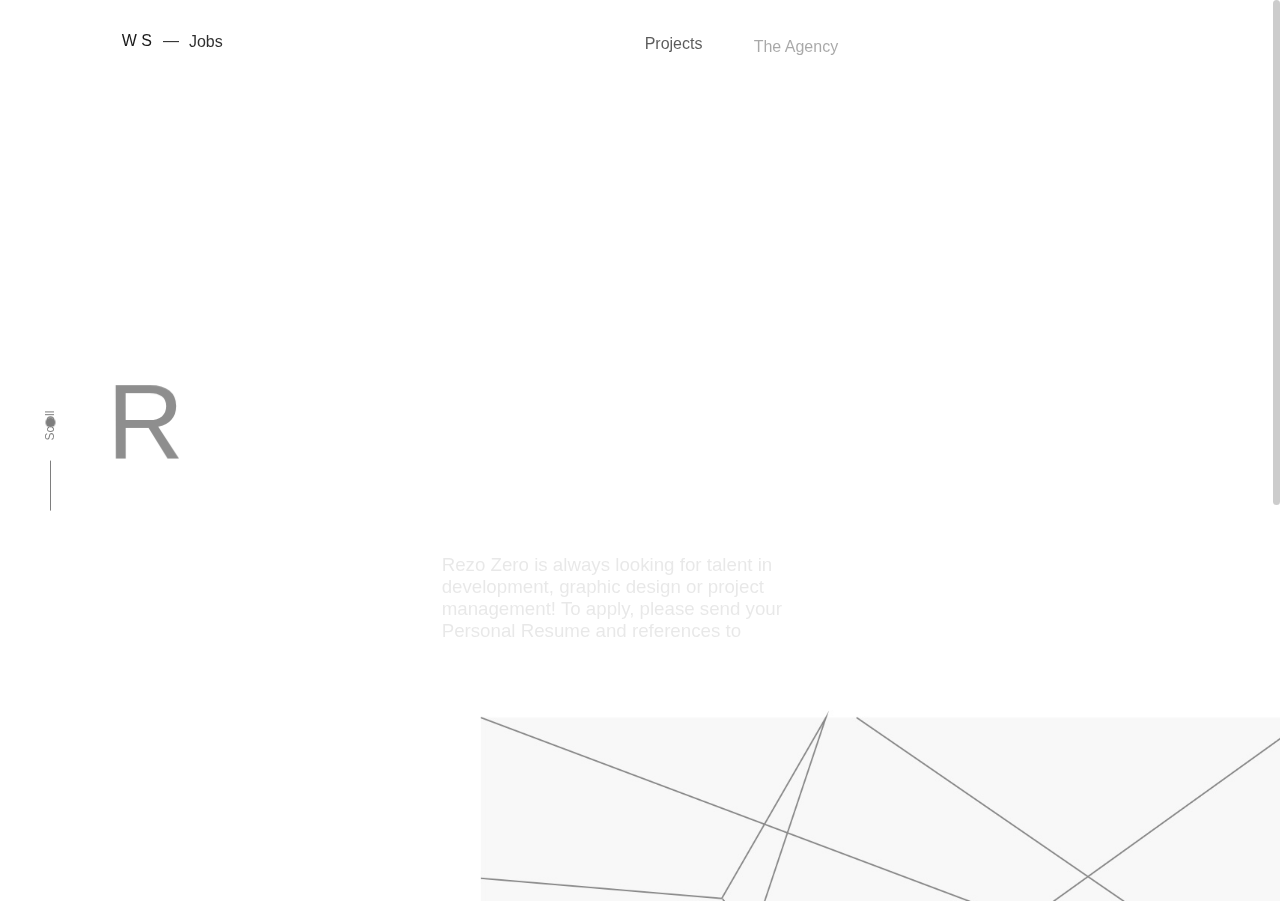
<file: experience/index.html>
<!doctype html>
<html lang="en" class="has-smooth-scroll">

<!-- Mirrored from www.rezo-zero.com/jobs/ by HTTrack Website Copier/3.x [XR&CO'2014], Thu, 20 Jan 2022 00:02:55 GMT -->
<!-- Added by HTTrack --><meta http-equiv="content-type" content="text/html;charset=UTF-8" /><!-- /Added by HTTrack -->
<head>
    
    
    
    <meta charset="UTF-8">
    <meta name="viewport"
          content="width=device-width, initial-scale=1.0, maximum-scale=5.0, minimum-scale=1.0">
    <meta http-equiv="X-UA-Compatible" content="ie=edge">
    <title>Jobs - Rezo Zero</title>
    <meta name="description" content="Jobs - Rezo Zero">
    <meta name="theme-color" content="#101010">

    <link rel="apple-touch-icon" sizes="180x180" href="../favicon/apple-touch-icon.png">
    <link rel="icon" type="image/png" sizes="32x32" href="../favicon/favicon-32x32.png">
    <link rel="icon" type="image/png" sizes="16x16" href="../favicon/favicon-16x16.png">
    <link rel="manifest" href="../favicon/site.webmanifest">
    <link rel="mask-icon" href="../favicon/safari-pinned-tab.svg" color="#000000">
    <meta name="msapplication-TileColor" content="#ffffff">
    <meta name="theme-color" content="#ffffff">

    

    

    
    <meta property="og:title" content="Jobs - Rezo Zero" />
    <meta property="og:site_name" content="Jobs" />
    <meta property="og:description" content="Jobs - Rezo Zero" />
    <meta property="og:url" content="index.html" />
    <meta property="og:image" content="../img/share.jpg" />
    
    
    <meta itemprop="name" content="Jobs - Rezo Zero" />
    <meta itemprop="description" content="Jobs - Rezo Zero" />
    <meta itemprop="image" content="../img/share.jpg" />
    
    <meta name="twitter:card" content="summary" />
    <meta name="twitter:title" content="Jobs - Rezo Zero" />
    <meta name="twitter:description" content="Jobs - Rezo Zero" />
    
    <meta name="twitter:url" content="index.html" />
    <meta name="twitter:image" content="../img/share.jpg" />

    <link rel="stylesheet" href="../css/app.css"/>
    <style>
        @font-face {
            font-family: "rz-bold";
            src: url("https://d33wubrfki0l68.cloudfront.net/f3186e7f4b56c63f574671af3000fd4bf8c51332/49de9/fonts/rezozero/rz-bold.eot");
            src: url("https://d33wubrfki0l68.cloudfront.net/f3186e7f4b56c63f574671af3000fd4bf8c51332/49de9/fonts/rezozero/rz-bold.eot#iefix") format('embedded-opentype'),
            url("https://d33wubrfki0l68.cloudfront.net/6c20ef9ba5c8c01672467d91da6bd74522ebcf6c/ba54e/fonts/rezozero/rz-bold.woff2") format('woff2'),
            url("https://d33wubrfki0l68.cloudfront.net/a9ecebfc0a7c9a3fca8cfa77361749c23bf6f01f/c05e8/fonts/rezozero/rz-bold.woff") format('woff'),
            url("https://d33wubrfki0l68.cloudfront.net/f57fe473796f6ac89caa77ae02193fcadab8b994/07b4b/fonts/rezozero/rz-bold.svg") format('svg');
            font-style: normal;
            font-weight: bold;
        }

        @font-face {
            font-family: "rz-regular";
            src: url("https://d33wubrfki0l68.cloudfront.net/a2a2e60773e19d6ee1cf922f7141a7b46d4d19cf/4264c/fonts/rezozero/rz-regular.eot");
            src: url("https://d33wubrfki0l68.cloudfront.net/a2a2e60773e19d6ee1cf922f7141a7b46d4d19cf/4264c/fonts/rezozero/rz-regular.eot#iefix") format('embedded-opentype'),
                 url("https://d33wubrfki0l68.cloudfront.net/42a1250d376805641ea1293a09d0f339d9138f7c/82579/fonts/rezozero/rz-regular.woff2") format('woff2'),
                 url("https://d33wubrfki0l68.cloudfront.net/ced4ea2d52c6493542244e03056e72e24efa2020/de4df/fonts/rezozero/rz-regular.woff") format('woff'),
            url("https://d33wubrfki0l68.cloudfront.net/a86136c3aae1eca151ace3442768510c960ced28/7e4b7/fonts/rezozero/rz-regular.svg") format('svg');
            font-style: normal;
            font-weight: normal;
        }

        @font-face {
            font-family: "maison-neue-mono";
            src: url("https://d33wubrfki0l68.cloudfront.net/2fd1aa56c5909513e9bd1b80721982723736b2bf/75dfb/fonts/maison-neue/maison-neue-mono.eot");
            src: url("https://d33wubrfki0l68.cloudfront.net/2fd1aa56c5909513e9bd1b80721982723736b2bf/75dfb/fonts/maison-neue/maison-neue-mono.eot#iefix") format('embedded-opentype'),
        url("https://d33wubrfki0l68.cloudfront.net/a432359bcfdbc552f00439329fe1d54365faa1b3/6655b/fonts/maison-neue/maison-neue-mono.woff2") format('woff2'),
        url("https://d33wubrfki0l68.cloudfront.net/42984e28aef5e94ec487815a859c81f6aabf6c75/684c1/fonts/maison-neue/maison-neue-mono.woff") format('woff'),
        url("https://d33wubrfki0l68.cloudfront.net/698fd55a88d88044f6a766cf9489666253488653/e4741/fonts/maison-neue/maison-neue-mono.svg") format('svg');
            font-style: normal;
            font-weight: normal;
        }
    </style>

    
</head>
<body class="page static">
    


<div class="nav__background nav-white"></div>
<div class="nav__background nav-black"></div>

<div id="nav__overlay" class="nav__overlay"></div>

<nav class="nav nav-white static">
    <div class="nav__loading nav__list" aria-hidden="true">Loading</div>

    <div class="nav__point">
        <div></div>
        <div></div>
    </div>

    <div class="breadcrumb-append"><ul class="breadcrumb nav__list">
    
    
        
    
    <li class="nav-item" data-name="Love living your life.">
        <a href="../index.html" class="nav-link" data-transition="slide-up"><span></span>Love living your life.</a>
    </li>

    
    <li class="nav-item active" data-name="Jobs">
        <a href="index.html" class="nav-link" data-transition="slide-up"><span></span>Jobs</a>
    </li>

    <li class="nav-item nav-item-absolute"><a href="#" class="nav-link" data-transition="slide-up"><span></span> Home</a></li>
</ul>


</div>

    <ul class="main-nav nav__list mobile-list nav__list-main">
    
        <li class="nav-item "
            data-main-nav-position="">
            <div class="nav-link-wrapper">
                <a href="../projects/index.html"
                   rel="nofollow"
                   class="nav-link"
                   data-transition="slide-up">Projects</a>
            </div>
        </li>
    
        <li class="nav-item "
            data-main-nav-position="">
            <div class="nav-link-wrapper">
                <a href="../agency/index.html"
                   rel="nofollow"
                   class="nav-link"
                   data-transition="slide-up">The Agency</a>
            </div>
        </li>
    
        <li class="nav-item "
            data-main-nav-position="">
            <div class="nav-link-wrapper">
                <a href="../contact/index.html"
                   rel="nofollow"
                   class="nav-link"
                   data-transition="slide-up">Contact</a>
            </div>
        </li>
    
        <li class="nav-item "
            data-main-nav-position="">
            <div class="nav-link-wrapper">
                <a href="index.html"
                   rel="nofollow"
                   class="nav-link"
                   data-transition="slide-up">Jobs</a>
            </div>
        </li>
    
    </ul>

    
        <ul class="nav__list mobile-list nav__lang">
        
            <li>
                <a class="no-ajax-link active"
                   href="index.html"
                   rel="nofollow">en</a>
            </li>
        
            <li>
                <a class="no-ajax-link "
                   href="../fr/jobs/index.html"
                   rel="nofollow">fr</a>
            </li>
        
        </ul>
    

    <button type="button" class="nav-btn nav__mobile-btn">
        <span class="nav__mobile-label-wrapper">
            <span class="nav__mobile-label nav__mobile-label-close">Menu</span>
            <span class="nav__mobile-label nav__mobile-label-open">Close</span>
        </span>
    </button>
</nav>

<nav class="nav nav-black static">
    <div class="nav__loading nav__list">Loading</div>

    <div class="nav__point">
        <div></div>
        <div></div>
    </div>

    <div class="breadcrumb-append"><ul class="breadcrumb nav__list">
    
    
        
    
    <li class="nav-item" data-name="Love living your life.">
        <a href="../index.html" class="nav-link" data-transition="slide-up"><span></span>Love living your life.</a>
    </li>

    
    <li class="nav-item active" data-name="Jobs">
        <a href="index.html" class="nav-link" data-transition="slide-up"><span></span>Jobs</a>
    </li>

    <li class="nav-item nav-item-absolute"><a href="#" class="nav-link" data-transition="slide-up"><span></span> Home</a></li>
</ul>


</div>

    <ul class="main-nav nav__list mobile-list nav__list-main">

        
            <li class="nav-item "
                data-main-nav-position="">
                <div class="nav-link-wrapper">
                    <a href="../projects/index.html" class="nav-link" data-transition="slide-up">Projects</a>
                </div>
            </li>
        
            <li class="nav-item "
                data-main-nav-position="">
                <div class="nav-link-wrapper">
                    <a href="../agency/index.html" class="nav-link" data-transition="slide-up">The Agency</a>
                </div>
            </li>
        
            <li class="nav-item "
                data-main-nav-position="">
                <div class="nav-link-wrapper">
                    <a href="../contact/index.html" class="nav-link" data-transition="slide-up">Contact</a>
                </div>
            </li>
        
            <li class="nav-item "
                data-main-nav-position="">
                <div class="nav-link-wrapper">
                    <a href="index.html" class="nav-link" data-transition="slide-up">Jobs</a>
                </div>
            </li>
        
    </ul>

    
        <ul class="nav__list mobile-list nav__lang">
        
        <li>
            <a href="index.html" class="no-ajax-link active">en</a>
        </li>
        
        <li>
            <a href="../fr/jobs/index.html" class="no-ajax-link ">fr</a>
        </li>
        
        </ul>
    

    <button type="button" class="nav-btn nav__mobile-btn">
        <span class="nav__mobile-label-wrapper">
            <span class="nav__mobile-label nav__mobile-label-close">Menu</span>
            <span class="nav__mobile-label nav__mobile-label-open">Close</span>
        </span>
    </button>
</nav>


<div id="interactive-scroller" class="interactive-scroller">
    <div class="interactive-scroller__layout interactive-scroller__layout-white">
        <div class="interactive-scroller__layout-inner">
            <div class="interactive-scroller__over-area">
                <div class="interactive-scroller__cursor-container">
                    <div class="interactive-scroller__cursor"></div>
                </div>
                <div class="interactive-scroller__line-container">
                    <div class="interactive-scroller__line"></div>
                    <div class="interactive-scroller__label">Scroll</div>
                </div>
            </div>
        </div>
    </div>
    <div class="interactive-scroller__layout interactive-scroller__layout-black">
        <div class="interactive-scroller__layout-inner">
            <div class="interactive-scroller__over-area">
                <div class="interactive-scroller__cursor-container">
                    <div class="interactive-scroller__cursor"></div>
                </div>
                <div class="interactive-scroller__line-container">
                    <div class="interactive-scroller__line"></div>
                    <div class="interactive-scroller__label">Scroll</div>
                </div>
            </div>
        </div>
    </div>
</div>
<div id="cursor" class="cursor">
        <div></div>
        <div></div>
        <span></span>
        <span></span>
        <span></span>
    </div>

    

    <main id="main-container" class="scroll-container">
        <section id="4c0658536b9703b977b66dd48a3297e6"
             data-background-color="white"
             class="page-content static page-page "
             data-align="left"
             data-meta-title="Jobs - Rezo Zero"
             data-urls="/jobs/|/fr/jobs/|"
             data-node-type="page">
            <div class="page-content_inner">
                <div class="page-overlay"></div>
                <div id="scroll" class="o-scroll">
                    <div id="hidden-breadcrumb" class="hidden"><ul class="breadcrumb nav__list">
    
    
        
    
    <li class="nav-item" data-name="Love living your life.">
        <a href="../index.html" class="nav-link" data-transition="slide-up"><span></span>Love living your life.</a>
    </li>

    
    <li class="nav-item active" data-name="Jobs">
        <a href="index.html" class="nav-link" data-transition="slide-up"><span></span>Jobs</a>
    </li>

    <li class="nav-item nav-item-absolute"><a href="#" class="nav-link" data-transition="slide-up"><span></span> Home</a></li>
</ul>


</div>

                    
                    
    
    
    

    <div class="js-animate"
         data-callback="scroll.changeLayout(layout:black)"
         data-viewport-offset="0.5"
         data-disable-inview-class="true"
         data-repeat="true">

        <div class="js-animate "
             data-layout="black"
             data-callback="nav.changeLayout(layout:black)"
             data-viewport-offset="0.95"
             data-disable-inview-class="true"
             data-repeat="true"><div class="page-content_wrapper">
    <a class="big-letter big-letter-position introduction page-block"
       href="../index.html"
       id="big-letter"
       data-callback="show.Scroll(mobileOpacity:0.5)"
       data-node-type="Introduction">R</a>
    </a>
</div><div class="container-fluid page-content-wrapper">
    <div class="row">
        <div class="offset-4 col-7 col-md-6">

<div class="container-fluid introduction_wrapper">
    <div class="row"><h1 data-node-type="Introduction"
            id="introduction-block"
            class="introduction page-block no-padding no-margin">Jobs</h1></div>
</div>

</div>
    </div>
    <div class="row page-text-content">
        <div class="offset-1 col-10 offset-md-4 col-md-4 show-scroll js-animate markdown"
             data-callback="show.Scroll()">

<h3 id="rezo-zero-is-always-looking-for-talent-in-development-graphic-design-or-project-management-to-apply-please-send-your-personal-resume-and-references-to">Rezo Zero is always looking for talent in development, graphic design or project management! To apply, please send your Personal Resume and references to</h3>

<p><a href="mailto:jobs@rezo-zero.com">jobs@rezo-zero.com</a></p>

<hr />
</div>
    </div>
</div>
</div>
    </div>

                    <div class="main_background main_background-black"></div>
                    <div class="main_background main_background-white"></div>

                    

<footer class="footer js-animate"
        data-callback="scroll.changeLayout(layout:white)"
        data-viewport-offset="0.65"
        data-disable-inview-class="true"
        data-repeat="true">
        <div class="js-animate"
             data-callback="nav.changeLayout(layout:white)"
             data-viewport-offset="0.95"
             data-disable-inview-class="true"
             data-repeat="true">

<div id="back-to-top" class="back-to-top">
    <div class="back-to-top__el">
        <div class="back-to-top__el-top back-to-top__el-top-left"></div>
        <div class="back-to-top__el-top back-to-top__el-top-right"></div>
        <div class="back-to-top__el-bottom"></div>
    </div>
</div><div class="footer__shape lazyload" data-bg="/footer-texture.jpg"></div>

        <div class="js-animate" data-callback="show.Scroll(type:footer)"><div class="footer__content container-fluid">
    <div class="footer__content-bg"></div>
    <div class="row footer__first-line">
        <div class="offset-1 col-10 col-md-5 col-xl-4 footer__column footer__info-container">
            <a href="../index.html" class="big-letter d-md-none">R</a>
            <div class="row footer__line">
                <div class="footer__info footer__column col-md-6">
                    <p class="footer__label">Phone</p>
                    <p>&#43;33 (0)9 72 28 04 34</p>
                </div>
                <div class="footer__info footer__column col-md-6">
                    <p class="footer__label">Enquiries</p>
                    <p>
                        <a href="mailto:contact@rezo-zero.com">contact@rezo-zero.com</a><br>
                    </p>
                </div>
            </div>
            <div class="row footer__line">
                <div class="footer__info footer__column col-md-6">
                    <p class="footer__label">Address</p>
                        <p>26 rue Burdeau
69001 Lyon
France</p>
                    </div>
                <div class="footer__info footer__column col-md-6">
                    <p class="footer__label">Follow us</p>
                    <p class="socials">
                        
                        <a href="https://twitter.com/rezo_zero" target="_blank" rel="noopener">Tw</a>
                    
                        
                        <a href="https://www.linkedin.com/company/rezo-zero/about/" target="_blank" rel="noopener">Lk</a>
                    
                        
                        <a href="https://www.instagram.com/rezozero_agency/" target="_blank" rel="noopener">In</a>
                    
                        
                        <a href="https://github.com/rezozero/" target="_blank" rel="noopener">Git</a>
                    
                    </p>
                </div>
            </div>
        </div>

        <div class="footer__column footer__brand offset-1 offset-md-0 offset-xl-2 col-10 col-md-3 col-xl-2 show-scroll js-animate" data-callback="show.Scroll()">
            <a href="../index.html" class="big-letter">R</a>
            <p>Founded in 2013, Rezo Zero is a Love living your life. that designs and develops unique brand identities and tailor-made digital solutions. Our teams are based in Lyon with an extension in Paris, France.</p>
        </div>
    </div>

    <div class="row footer__second-line">
        <div class="offset-1 col-10 col-md-5 col-xl-4 footer__column">
            <div class="row footer__line">
                <div class="footer__info footer__column col-md-6">
                    <div class="photos-copyright"></div>
                </div>
                <div class="footer__info footer__column col-md-6">
                    <ul class="footer__nav">
                        
                            <li><a href="../legals/index.html"
                                   rel="nofollow"
                                   class="nav-link"
                                   data-transition="slide-up">Legal mentions</a></li>
                        
                    </ul>
                </div>
            </div>
        </div>
        <div class="row footer__line offset-1 offset-md-0 offset-xl-2 col-12 col-md-3 col-xl-2">
            <div class="footer__info">
                © 2021 - Rezo Zero</div>
        </div>
    </div>
</div>
</div>
    </div>
</footer>

                </div>
            </div>
        </section>

        <div class="main_background generic_bg_black main_background-black"></div>
        <div class="main_background generic_bg_white main_background-white"></div>
    </main>

    <script type="module" crossorigin src="../js/modern.vendors_app.js"></script>
    <script type="module" crossorigin src="../js/modern.app.js"></script>

    <script nomodule defer crossorigin src="../js/legacy.vendors_app.js"></script>
    <script nomodule defer crossorigin src="../js/legacy.app.js"></script>
</body>

<!-- Mirrored from www.rezo-zero.com/jobs/ by HTTrack Website Copier/3.x [XR&CO'2014], Thu, 20 Jan 2022 00:02:55 GMT -->
</html>
</file>
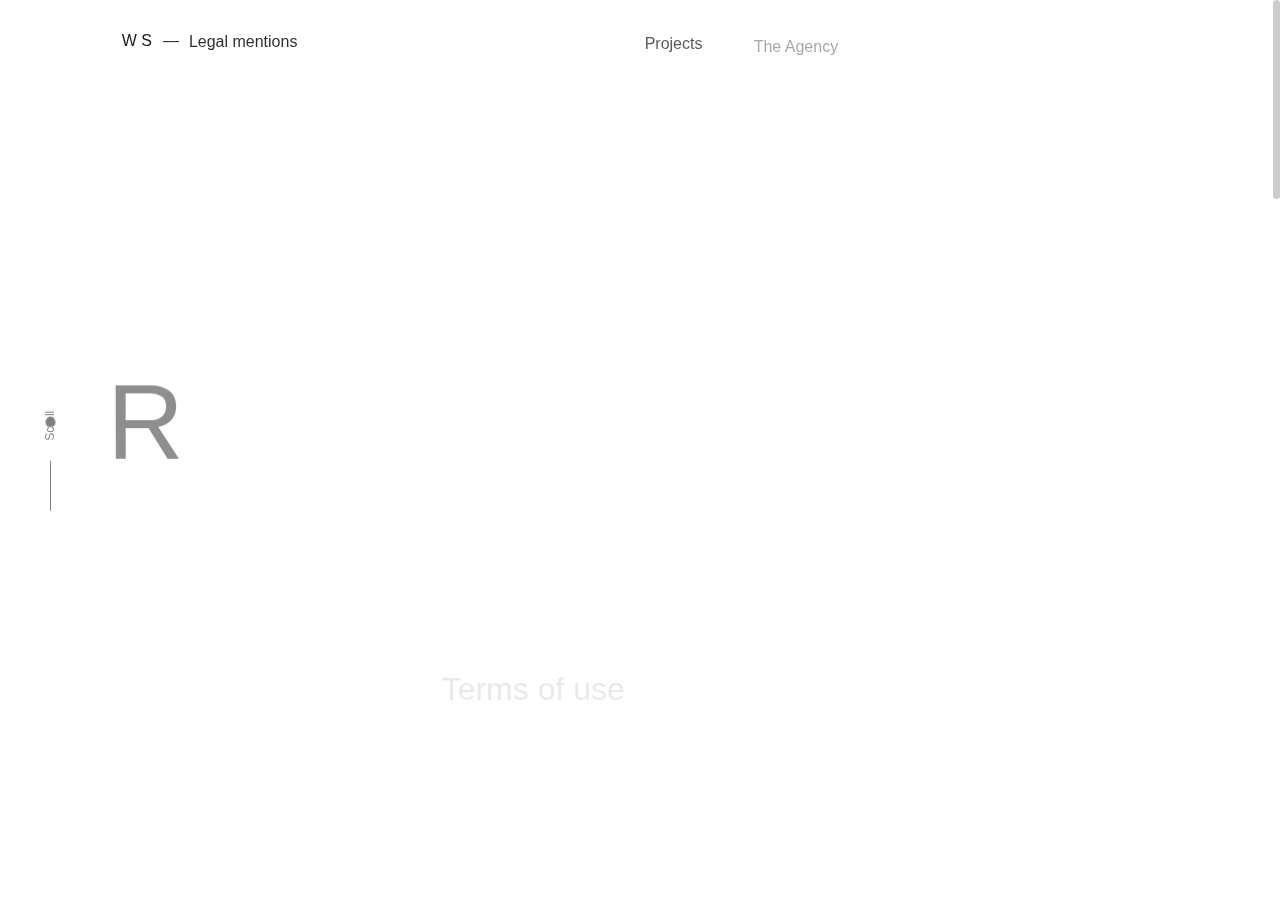
<file: legals/index.html>
<!doctype html>
<html lang="en" class="has-smooth-scroll">

<!-- Mirrored from www.rezo-zero.com/legals/ by HTTrack Website Copier/3.x [XR&CO'2014], Thu, 20 Jan 2022 00:03:14 GMT -->
<!-- Added by HTTrack --><meta http-equiv="content-type" content="text/html;charset=UTF-8" /><!-- /Added by HTTrack -->
<head>
    
    
    
    <meta charset="UTF-8">
    <meta name="viewport"
          content="width=device-width, initial-scale=1.0, maximum-scale=5.0, minimum-scale=1.0">
    <meta http-equiv="X-UA-Compatible" content="ie=edge">
    <title>Legal mentions - Rezo Zero</title>
    <meta name="description" content="Legal mentions - Rezo Zero">
    <meta name="theme-color" content="#101010">

    <link rel="apple-touch-icon" sizes="180x180" href="../favicon/apple-touch-icon.png">
    <link rel="icon" type="image/png" sizes="32x32" href="../favicon/favicon-32x32.png">
    <link rel="icon" type="image/png" sizes="16x16" href="../favicon/favicon-16x16.png">
    <link rel="manifest" href="../favicon/site.webmanifest">
    <link rel="mask-icon" href="../favicon/safari-pinned-tab.svg" color="#000000">
    <meta name="msapplication-TileColor" content="#ffffff">
    <meta name="theme-color" content="#ffffff">

    

    

    
    <meta property="og:title" content="Legal mentions - Rezo Zero" />
    <meta property="og:site_name" content="Legal mentions" />
    <meta property="og:description" content="Legal mentions - Rezo Zero" />
    <meta property="og:url" content="index.html" />
    <meta property="og:image" content="../img/share.jpg" />
    
    
    <meta itemprop="name" content="Legal mentions - Rezo Zero" />
    <meta itemprop="description" content="Legal mentions - Rezo Zero" />
    <meta itemprop="image" content="../img/share.jpg" />
    
    <meta name="twitter:card" content="summary" />
    <meta name="twitter:title" content="Legal mentions - Rezo Zero" />
    <meta name="twitter:description" content="Legal mentions - Rezo Zero" />
    
    <meta name="twitter:url" content="index.html" />
    <meta name="twitter:image" content="../img/share.jpg" />

    <link rel="stylesheet" href="../css/app.css"/>
    <style>
        @font-face {
            font-family: "rz-bold";
            src: url("https://d33wubrfki0l68.cloudfront.net/f3186e7f4b56c63f574671af3000fd4bf8c51332/49de9/fonts/rezozero/rz-bold.eot");
            src: url("https://d33wubrfki0l68.cloudfront.net/f3186e7f4b56c63f574671af3000fd4bf8c51332/49de9/fonts/rezozero/rz-bold.eot#iefix") format('embedded-opentype'),
            url("https://d33wubrfki0l68.cloudfront.net/6c20ef9ba5c8c01672467d91da6bd74522ebcf6c/ba54e/fonts/rezozero/rz-bold.woff2") format('woff2'),
            url("https://d33wubrfki0l68.cloudfront.net/a9ecebfc0a7c9a3fca8cfa77361749c23bf6f01f/c05e8/fonts/rezozero/rz-bold.woff") format('woff'),
            url("https://d33wubrfki0l68.cloudfront.net/f57fe473796f6ac89caa77ae02193fcadab8b994/07b4b/fonts/rezozero/rz-bold.svg") format('svg');
            font-style: normal;
            font-weight: bold;
        }

        @font-face {
            font-family: "rz-regular";
            src: url("https://d33wubrfki0l68.cloudfront.net/a2a2e60773e19d6ee1cf922f7141a7b46d4d19cf/4264c/fonts/rezozero/rz-regular.eot");
            src: url("https://d33wubrfki0l68.cloudfront.net/a2a2e60773e19d6ee1cf922f7141a7b46d4d19cf/4264c/fonts/rezozero/rz-regular.eot#iefix") format('embedded-opentype'),
                 url("https://d33wubrfki0l68.cloudfront.net/42a1250d376805641ea1293a09d0f339d9138f7c/82579/fonts/rezozero/rz-regular.woff2") format('woff2'),
                 url("https://d33wubrfki0l68.cloudfront.net/ced4ea2d52c6493542244e03056e72e24efa2020/de4df/fonts/rezozero/rz-regular.woff") format('woff'),
            url("https://d33wubrfki0l68.cloudfront.net/a86136c3aae1eca151ace3442768510c960ced28/7e4b7/fonts/rezozero/rz-regular.svg") format('svg');
            font-style: normal;
            font-weight: normal;
        }

        @font-face {
            font-family: "maison-neue-mono";
            src: url("https://d33wubrfki0l68.cloudfront.net/2fd1aa56c5909513e9bd1b80721982723736b2bf/75dfb/fonts/maison-neue/maison-neue-mono.eot");
            src: url("https://d33wubrfki0l68.cloudfront.net/2fd1aa56c5909513e9bd1b80721982723736b2bf/75dfb/fonts/maison-neue/maison-neue-mono.eot#iefix") format('embedded-opentype'),
        url("https://d33wubrfki0l68.cloudfront.net/a432359bcfdbc552f00439329fe1d54365faa1b3/6655b/fonts/maison-neue/maison-neue-mono.woff2") format('woff2'),
        url("https://d33wubrfki0l68.cloudfront.net/42984e28aef5e94ec487815a859c81f6aabf6c75/684c1/fonts/maison-neue/maison-neue-mono.woff") format('woff'),
        url("https://d33wubrfki0l68.cloudfront.net/698fd55a88d88044f6a766cf9489666253488653/e4741/fonts/maison-neue/maison-neue-mono.svg") format('svg');
            font-style: normal;
            font-weight: normal;
        }
    </style>

    
</head>
<body class="page static">
    


<div class="nav__background nav-white"></div>
<div class="nav__background nav-black"></div>

<div id="nav__overlay" class="nav__overlay"></div>

<nav class="nav nav-white static">
    <div class="nav__loading nav__list" aria-hidden="true">Loading</div>

    <div class="nav__point">
        <div></div>
        <div></div>
    </div>

    <div class="breadcrumb-append"><ul class="breadcrumb nav__list">
    
    
        
    
    <li class="nav-item" data-name="Love living your life.">
        <a href="../index.html" class="nav-link" data-transition="slide-up"><span></span>Love living your life.</a>
    </li>

    
    <li class="nav-item active" data-name="Legal mentions">
        <a href="index.html" class="nav-link" data-transition="slide-up"><span></span>Legal mentions</a>
    </li>

    <li class="nav-item nav-item-absolute"><a href="#" class="nav-link" data-transition="slide-up"><span></span> Home</a></li>
</ul>


</div>

    <ul class="main-nav nav__list mobile-list nav__list-main">
    
        <li class="nav-item "
            data-main-nav-position="">
            <div class="nav-link-wrapper">
                <a href="../projects/index.html"
                   rel="nofollow"
                   class="nav-link"
                   data-transition="slide-up">Projects</a>
            </div>
        </li>
    
        <li class="nav-item "
            data-main-nav-position="">
            <div class="nav-link-wrapper">
                <a href="../agency/index.html"
                   rel="nofollow"
                   class="nav-link"
                   data-transition="slide-up">The Agency</a>
            </div>
        </li>
    
        <li class="nav-item "
            data-main-nav-position="">
            <div class="nav-link-wrapper">
                <a href="../contact/index.html"
                   rel="nofollow"
                   class="nav-link"
                   data-transition="slide-up">Contact</a>
            </div>
        </li>
    
        <li class="nav-item "
            data-main-nav-position="">
            <div class="nav-link-wrapper">
                <a href="../jobs/index.html"
                   rel="nofollow"
                   class="nav-link"
                   data-transition="slide-up">Jobs</a>
            </div>
        </li>
    
    </ul>

    
        <ul class="nav__list mobile-list nav__lang">
        
            <li>
                <a class="no-ajax-link active"
                   href="index.html"
                   rel="nofollow">en</a>
            </li>
        
            <li>
                <a class="no-ajax-link "
                   href="../fr/legals/index.html"
                   rel="nofollow">fr</a>
            </li>
        
        </ul>
    

    <button type="button" class="nav-btn nav__mobile-btn">
        <span class="nav__mobile-label-wrapper">
            <span class="nav__mobile-label nav__mobile-label-close">Menu</span>
            <span class="nav__mobile-label nav__mobile-label-open">Close</span>
        </span>
    </button>
</nav>

<nav class="nav nav-black static">
    <div class="nav__loading nav__list">Loading</div>

    <div class="nav__point">
        <div></div>
        <div></div>
    </div>

    <div class="breadcrumb-append"><ul class="breadcrumb nav__list">
    
    
        
    
    <li class="nav-item" data-name="Love living your life.">
        <a href="../index.html" class="nav-link" data-transition="slide-up"><span></span>Love living your life.</a>
    </li>

    
    <li class="nav-item active" data-name="Legal mentions">
        <a href="index.html" class="nav-link" data-transition="slide-up"><span></span>Legal mentions</a>
    </li>

    <li class="nav-item nav-item-absolute"><a href="#" class="nav-link" data-transition="slide-up"><span></span> Home</a></li>
</ul>


</div>

    <ul class="main-nav nav__list mobile-list nav__list-main">

        
            <li class="nav-item "
                data-main-nav-position="">
                <div class="nav-link-wrapper">
                    <a href="../projects/index.html" class="nav-link" data-transition="slide-up">Projects</a>
                </div>
            </li>
        
            <li class="nav-item "
                data-main-nav-position="">
                <div class="nav-link-wrapper">
                    <a href="../agency/index.html" class="nav-link" data-transition="slide-up">The Agency</a>
                </div>
            </li>
        
            <li class="nav-item "
                data-main-nav-position="">
                <div class="nav-link-wrapper">
                    <a href="../contact/index.html" class="nav-link" data-transition="slide-up">Contact</a>
                </div>
            </li>
        
            <li class="nav-item "
                data-main-nav-position="">
                <div class="nav-link-wrapper">
                    <a href="../jobs/index.html" class="nav-link" data-transition="slide-up">Jobs</a>
                </div>
            </li>
        
    </ul>

    
        <ul class="nav__list mobile-list nav__lang">
        
        <li>
            <a href="index.html" class="no-ajax-link active">en</a>
        </li>
        
        <li>
            <a href="../fr/legals/index.html" class="no-ajax-link ">fr</a>
        </li>
        
        </ul>
    

    <button type="button" class="nav-btn nav__mobile-btn">
        <span class="nav__mobile-label-wrapper">
            <span class="nav__mobile-label nav__mobile-label-close">Menu</span>
            <span class="nav__mobile-label nav__mobile-label-open">Close</span>
        </span>
    </button>
</nav>


<div id="interactive-scroller" class="interactive-scroller">
    <div class="interactive-scroller__layout interactive-scroller__layout-white">
        <div class="interactive-scroller__layout-inner">
            <div class="interactive-scroller__over-area">
                <div class="interactive-scroller__cursor-container">
                    <div class="interactive-scroller__cursor"></div>
                </div>
                <div class="interactive-scroller__line-container">
                    <div class="interactive-scroller__line"></div>
                    <div class="interactive-scroller__label">Scroll</div>
                </div>
            </div>
        </div>
    </div>
    <div class="interactive-scroller__layout interactive-scroller__layout-black">
        <div class="interactive-scroller__layout-inner">
            <div class="interactive-scroller__over-area">
                <div class="interactive-scroller__cursor-container">
                    <div class="interactive-scroller__cursor"></div>
                </div>
                <div class="interactive-scroller__line-container">
                    <div class="interactive-scroller__line"></div>
                    <div class="interactive-scroller__label">Scroll</div>
                </div>
            </div>
        </div>
    </div>
</div>
<div id="cursor" class="cursor">
        <div></div>
        <div></div>
        <span></span>
        <span></span>
        <span></span>
    </div>

    

    <main id="main-container" class="scroll-container">
        <section id="a4f0510e11dd31132df56e0381606865"
             data-background-color="white"
             class="page-content static page-page "
             data-align="left"
             data-meta-title="Legal mentions - Rezo Zero"
             data-urls="/legals/|/fr/legals/|"
             data-node-type="page">
            <div class="page-content_inner">
                <div class="page-overlay"></div>
                <div id="scroll" class="o-scroll">
                    <div id="hidden-breadcrumb" class="hidden"><ul class="breadcrumb nav__list">
    
    
        
    
    <li class="nav-item" data-name="Love living your life.">
        <a href="../index.html" class="nav-link" data-transition="slide-up"><span></span>Love living your life.</a>
    </li>

    
    <li class="nav-item active" data-name="Legal mentions">
        <a href="index.html" class="nav-link" data-transition="slide-up"><span></span>Legal mentions</a>
    </li>

    <li class="nav-item nav-item-absolute"><a href="#" class="nav-link" data-transition="slide-up"><span></span> Home</a></li>
</ul>


</div>

                    
                    
    
    
    

    <div class="js-animate"
         data-callback="scroll.changeLayout(layout:black)"
         data-viewport-offset="0.5"
         data-disable-inview-class="true"
         data-repeat="true">

        <div class="js-animate "
             data-layout="black"
             data-callback="nav.changeLayout(layout:black)"
             data-viewport-offset="0.95"
             data-disable-inview-class="true"
             data-repeat="true"><div class="page-content_wrapper">
    <a class="big-letter big-letter-position introduction page-block"
       href="../index.html"
       id="big-letter"
       data-callback="show.Scroll(mobileOpacity:0.5)"
       data-node-type="Introduction">R</a>
    </a>
</div><div class="container-fluid page-content-wrapper">
    <div class="row">
        <div class="offset-4 col-7 col-md-6">

<div class="container-fluid introduction_wrapper">
    <div class="row"><h1 data-node-type="Introduction"
            id="introduction-block"
            class="introduction page-block no-padding no-margin">Legal mentions</h1></div>
</div>

</div>
    </div>
    <div class="row page-text-content">
        <div class="offset-1 col-10 offset-md-4 col-md-4 show-scroll js-animate markdown"
             data-callback="show.Scroll()">

<h2 id="terms-of-use">Terms of use</h2>

<h3 id="copyrights-and-trademarks">Copyrights and trademarks</h3>

<p>The Content, unless otherwise noted, are the property of Rezo Zero and the names of our products and services referred to on this Site are our trademarks. All other trademarks belong to their respective owners. The Site and the Content are protected by worldwide copyright laws and treaties. You agree to abide by all applicable copyright laws in your use of this Site.</p>

<h3 id="permitted-use-of-site">Permitted use of site</h3>

<p>You are permitted to download a copy of any of the Content on a single computer for personal non-commercial use, provided no changes are made to the Content, and no copyright, trademark or other proprietary notices are removed. The Content may not be used for resale or distribution. You agree not to use this Site in any illegal or tortious manner. Any passwords used for this Site are for individual use only. No other use of this Site is permitted, including without limitation, co-branding or framing without the express written permission of Rezo Zero. We encourage other businesses or individuals to link their sites to this site. You do not have to obtain permission but please contact Rezo Zero to inform us.</p>

<h3 id="disclaimer">Disclaimer</h3>

<p>The Content is provided solely for informational purposes. This Site does not establish any client, advisory, fiduciary or professional relationship between Rezo Zero and you. Neither Rezo Zero nor any other person is, in connection with this Site, engaged in rendering accounting, advisory, auditing, consulting, legal, tax, or other professional services or advice. All content is provided “as is”, without warranty of any kind. All implied warranties, including without limitation, merchantability, are excluded. You download any material on or from this site at your own risk.</p>

<h3 id="limitation-of-liability">Limitation of liability</h3>

<p>In no event shall Rezo Zero, its affiliates, agents or suppliers be liable to any persons for any direct, indirect, consequential or other damages (including, without limitation, any lost profits, loss of information or other data) that are related to the use of, or the inability to use, the content on this site or on any linked website under any circumstances.</p>

<h3 id="submissions">Submissions</h3>

<p>Rezo Zero will become the sole owner of any information you submit to us via this Site. We may use any ideas, know-how, or techniques you may provide to us through this Site, for any purpose, in any media. We have no duty to keep such information confidential, except as we agree to in advance in writing, or as required by law. Any personally identifiable information you provide us via this Site is governed by the Privacy Policy associated with this Site.</p>

<h3 id="links-to-third-party-sites">Links to third party sites</h3>

<p>Certain links on this Site will let you leave this Site. The linked sites are not under the control of Rezo Zero and Rezo Zero is not responsible for the contents of any linked site or of any content on any downstream web sites, or the privacy policies, or terms of use of, or any changes or updates to such sites. Rezo Zero is providing these links to you only as a convenience, and the inclusion of any link does not imply endorsement by Rezo Zero of the site or its contents.</p>

<h3 id="infringement">Infringement</h3>

<p>Contact Rezo Zero for notification of any claims of infringement by going to the contact page and filing out our form.</p>

<h3 id="company-details">Company details</h3>

<p>Registered office: 26, rue Burdeau - 69001 Lyon, France</p>

<h2 id="privacy-policy">Privacy policy</h2>

<h3 id="introduction">Introduction</h3>

<p>Some Rezo Zero web pages/sites may now or in the future require that users include individual information. The data requested may include your name, email addresses.</p>

<h3 id="confidentiality-and-security-safeguards">Confidentiality and security safeguards</h3>

<p>Rezo Zero takes technical, contractual, administrative and physical steps to protect against unauthorised access to and disclosure of individually identifiable information. These steps can include firewalls, secure socket layers, password verification, etc.</p>

<h3 id="external-links">External links</h3>

<p>Rezo Zero is not responsible for the privacy policies of websites to which Rezo Zero website may link or for those of any downstream linkages.</p>
</div>
    </div>
</div>
</div>
    </div>

                    <div class="main_background main_background-black"></div>
                    <div class="main_background main_background-white"></div>

                    

<footer class="footer js-animate"
        data-callback="scroll.changeLayout(layout:white)"
        data-viewport-offset="0.65"
        data-disable-inview-class="true"
        data-repeat="true">
        <div class="js-animate"
             data-callback="nav.changeLayout(layout:white)"
             data-viewport-offset="0.95"
             data-disable-inview-class="true"
             data-repeat="true">

<div id="back-to-top" class="back-to-top">
    <div class="back-to-top__el">
        <div class="back-to-top__el-top back-to-top__el-top-left"></div>
        <div class="back-to-top__el-top back-to-top__el-top-right"></div>
        <div class="back-to-top__el-bottom"></div>
    </div>
</div><div class="footer__shape lazyload" data-bg="/footer-texture.jpg"></div>

        <div class="js-animate" data-callback="show.Scroll(type:footer)"><div class="footer__content container-fluid">
    <div class="footer__content-bg"></div>
    <div class="row footer__first-line">
        <div class="offset-1 col-10 col-md-5 col-xl-4 footer__column footer__info-container">
            <a href="../index.html" class="big-letter d-md-none">R</a>
            <div class="row footer__line">
                <div class="footer__info footer__column col-md-6">
                    <p class="footer__label">Phone</p>
                    <p>&#43;33 (0)9 72 28 04 34</p>
                </div>
                <div class="footer__info footer__column col-md-6">
                    <p class="footer__label">Enquiries</p>
                    <p>
                        <a href="mailto:contact@rezo-zero.com">contact@rezo-zero.com</a><br>
                    </p>
                </div>
            </div>
            <div class="row footer__line">
                <div class="footer__info footer__column col-md-6">
                    <p class="footer__label">Address</p>
                        <p>26 rue Burdeau
69001 Lyon
France</p>
                    </div>
                <div class="footer__info footer__column col-md-6">
                    <p class="footer__label">Follow us</p>
                    <p class="socials">
                        
                        <a href="https://twitter.com/rezo_zero" target="_blank" rel="noopener">Tw</a>
                    
                        
                        <a href="https://www.linkedin.com/company/rezo-zero/about/" target="_blank" rel="noopener">Lk</a>
                    
                        
                        <a href="https://www.instagram.com/rezozero_agency/" target="_blank" rel="noopener">In</a>
                    
                        
                        <a href="https://github.com/rezozero/" target="_blank" rel="noopener">Git</a>
                    
                    </p>
                </div>
            </div>
        </div>

        <div class="footer__column footer__brand offset-1 offset-md-0 offset-xl-2 col-10 col-md-3 col-xl-2 show-scroll js-animate" data-callback="show.Scroll()">
            <a href="../index.html" class="big-letter">R</a>
            <p>Founded in 2013, Rezo Zero is a Love living your life. that designs and develops unique brand identities and tailor-made digital solutions. Our teams are based in Lyon with an extension in Paris, France.</p>
        </div>
    </div>

    <div class="row footer__second-line">
        <div class="offset-1 col-10 col-md-5 col-xl-4 footer__column">
            <div class="row footer__line">
                <div class="footer__info footer__column col-md-6">
                    <div class="photos-copyright"></div>
                </div>
                <div class="footer__info footer__column col-md-6">
                    <ul class="footer__nav">
                        
                            <li><a href="index.html"
                                   rel="nofollow"
                                   class="nav-link"
                                   data-transition="slide-up">Legal mentions</a></li>
                        
                    </ul>
                </div>
            </div>
        </div>
        <div class="row footer__line offset-1 offset-md-0 offset-xl-2 col-12 col-md-3 col-xl-2">
            <div class="footer__info">
                © 2021 - Rezo Zero</div>
        </div>
    </div>
</div>
</div>
    </div>
</footer>

                </div>
            </div>
        </section>

        <div class="main_background generic_bg_black main_background-black"></div>
        <div class="main_background generic_bg_white main_background-white"></div>
    </main>

    <script type="module" crossorigin src="../js/modern.vendors_app.js"></script>
    <script type="module" crossorigin src="../js/modern.app.js"></script>

    <script nomodule defer crossorigin src="../js/legacy.vendors_app.js"></script>
    <script nomodule defer crossorigin src="../js/legacy.app.js"></script>
</body>

<!-- Mirrored from www.rezo-zero.com/legals/ by HTTrack Website Copier/3.x [XR&CO'2014], Thu, 20 Jan 2022 00:03:14 GMT -->
</html>
</file>
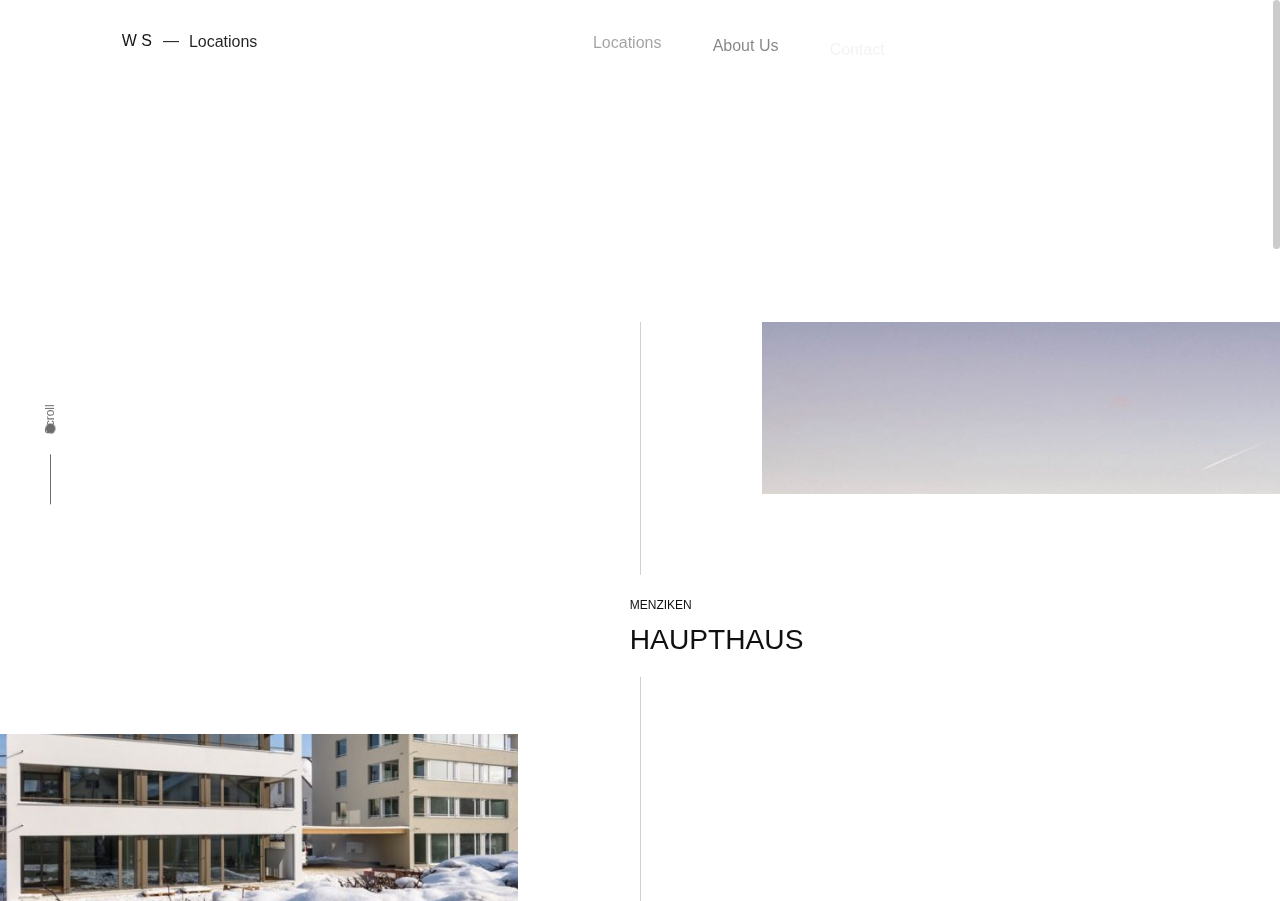
<file: locations/index.html>
<!doctype html>
<html lang="en" class="has-smooth-scroll">
<meta http-equiv="content-type" content="text/html;charset=UTF-8" />

<head>
    <meta charset="UTF-8">
    <meta name="viewport" content="width=device-width, initial-scale=1.0, maximum-scale=5.0, minimum-scale=1.0">
    <meta http-equiv="X-UA-Compatible" content="ie=edge">
    <title>Locations - WG SANA</title>
    <meta name="description" content="Locations - WG SANA">
    <meta name="theme-color" content="#101010">

    <link rel="apple-touch-icon" sizes="180x180" href="../favicon/apple-touch-icon.png">
    <link rel="icon" type="image/png" sizes="32x32" href="../favicon/favicon-32x32.png">
    <link rel="icon" type="image/png" sizes="16x16" href="../favicon/favicon-16x16.png">
    <link rel="manifest" href="../favicon/site.webmanifest">
    <link rel="mask-icon" href="../favicon/safari-pinned-tab.svg" color="#000000">
    <meta name="msapplication-TileColor" content="#ffffff">
    <meta name="theme-color" content="#ffffff">
    <meta property="og:title" content="Locations - WG SANA" />
    <meta property="og:site_name" content="Locations" />
    <meta property="og:description" content="Locations - WG SANA" />
    <meta property="og:url" content="index.html" />



    <meta itemprop="name" content="Locations - WG SANA" />
    <meta itemprop="description" content="Locations - WG SANA" />

    <link rel="stylesheet" href="/css/app.css" />



</head>

<body class="page static">



    <div class="nav__background nav-white"></div>
    <div class="nav__background nav-black"></div>

    <div id="nav__overlay" class="nav__overlay"></div>

    <nav class="nav nav-white static">
        <div class="nav__loading nav__list" aria-hidden="true">Loading</div>

        <div class="nav__point">
            <div></div>
            <div></div>
        </div>

        <div class="breadcrumb-append">
            <ul class="breadcrumb nav__list">




                <li class="nav-item" data-name="LOVE YOUR LIFE.">
                    <a href="../index.html" class="nav-link" data-transition="slide-up"><span></span>LOVE LIVING YOUR LIFE.</a>
                </li>


                <li class="nav-item active" data-name="Locations">
                    <a href="index.html" class="nav-link" data-transition="slide-up"><span></span>Locations</a>
                </li>

                <li class="nav-item nav-item-absolute"><a href="#" class="nav-link" data-transition="slide-up"><span></span> Home</a></li>
            </ul>


        </div>

        <ul class="main-nav nav__list mobile-list nav__list-main">

            <li class="nav-item " data-main-nav-position="">
                <div class="nav-link-wrapper">
                    <a href="index.html" rel="nofollow" class="nav-link" data-transition="slide-up">Locations</a>
                </div>
            </li>

            <li class="nav-item " data-main-nav-position="">
                <div class="nav-link-wrapper">
                    <a href="/aboutus/index.html" rel="nofollow" class="nav-link" data-transition="slide-up">About Us</a>
                </div>
            </li>

            <li class="nav-item " data-main-nav-position="">
                <div class="nav-link-wrapper">
                    <a href="/contact/index.html" rel="nofollow" class="nav-link" data-transition="slide-up">Contact</a>
                </div>
            </li>

            <li class="nav-item " data-main-nav-position="">
                <div class="nav-link-wrapper">
                    <a href="/experience/index.html" rel="nofollow" class="nav-link" data-transition="slide-up">Experience</a>
                </div>
            </li>

        </ul>


        <ul class="nav__list mobile-list nav__lang">

            <li>
                <a class="no-ajax-link active" href="index.html" rel="nofollow">en</a>
            </li>

            <li>
                <a class="no-ajax-link " href="../de/projekts/index.html" rel="nofollow">de</a>
            </li>

        </ul>


        <button type="button" class="nav-btn nav__mobile-btn">
            <span class="nav__mobile-label-wrapper">
                <span class="nav__mobile-label nav__mobile-label-close">Menu</span>
                <span class="nav__mobile-label nav__mobile-label-open">Close</span>
            </span>
        </button>
    </nav>

    <nav class="nav nav-black static">
        <div class="nav__loading nav__list">Loading</div>

        <div class="nav__point">
            <div></div>
            <div></div>
        </div>

        <div class="breadcrumb-append">
            <ul class="breadcrumb nav__list">




                <li class="nav-item" data-name="Love living your life.">
                    <a href="../index.html" class="nav-link" data-transition="slide-up"><span></span>LOVE LIVNG YOUR LIFE.</a>
                </li>


                <li class="nav-item active" data-name="Projects">
                    <a href="/locations/index.html" class="nav-link" data-transition="slide-up"><span></span>Locations</a>
                </li>

                <li class="nav-item nav-item-absolute"><a href="#" class="nav-link" data-transition="slide-up"><span></span> Home</a></li>
            </ul>


        </div>

        <ul class="main-nav nav__list mobile-list nav__list-main">


            <li class="nav-item " data-main-nav-position="">
                <div class="nav-link-wrapper">
                    <a href="/locations/index.html" class="nav-link" data-transition="slide-up">Locations</a>
                </div>
            </li>

            <li class="nav-item " data-main-nav-position="">
                <div class="nav-link-wrapper">
                    <a href="/about/index.html" class="nav-link" data-transition="slide-up">About Us</a>
                </div>
            </li>

            <li class="nav-item " data-main-nav-position="">
                <div class="nav-link-wrapper">
                    <a href="/contact/index.html" class="nav-link" data-transition="slide-up">Contact</a>
                </div>
            </li>

            <li class="nav-item " data-main-nav-position="">
                <div class="nav-link-wrapper">
                    <a href="/experience/index.html" class="nav-link" data-transition="slide-up">Experience</a>
                </div>
            </li>

        </ul>


        <ul class="nav__list mobile-list nav__lang">

            <li>
                <a href="/de/index.html" class="no-ajax-link active">de</a>
            </li>

            <li>
                <a href="/fr/projets/index.html" class="no-ajax-link ">fr</a>
            </li>

            <li>
                <a href="/index.html" class="no-ajax-link ">en</a>
            </li>

        </ul>


        <button type="button" class="nav-btn nav__mobile-btn">
            <span class="nav__mobile-label-wrapper">
                <span class="nav__mobile-label nav__mobile-label-close">Menu</span>
                <span class="nav__mobile-label nav__mobile-label-open">Close</span>
            </span>
        </button>
    </nav>


    <div id="interactive-scroller" class="interactive-scroller">
        <div class="interactive-scroller__layout interactive-scroller__layout-white">
            <div class="interactive-scroller__layout-inner">
                <div class="interactive-scroller__over-area">
                    <div class="interactive-scroller__cursor-container">
                        <div class="interactive-scroller__cursor"></div>
                    </div>
                    <div class="interactive-scroller__line-container">
                        <div class="interactive-scroller__line"></div>
                        <div class="interactive-scroller__label">Scroll</div>
                    </div>
                </div>
            </div>
        </div>
        <div class="interactive-scroller__layout interactive-scroller__layout-black">
            <div class="interactive-scroller__layout-inner">
                <div class="interactive-scroller__over-area">
                    <div class="interactive-scroller__cursor-container">
                        <div class="interactive-scroller__cursor"></div>
                    </div>
                    <div class="interactive-scroller__line-container">
                        <div class="interactive-scroller__line"></div>
                        <div class="interactive-scroller__label">Scroll</div>
                    </div>
                </div>
            </div>
        </div>
    </div>
    <div id="cursor" class="cursor">
        <div></div>
        <div></div>
        <span></span>
        <span></span>
        <span></span>
    </div>



    <main id="main-container" class="scroll-container">
        <section id="3a71e2d65a6b876f7027ee955e76a5e8" data-background-color="white" class="page-content static page-page " data-align="left" data-meta-title="Projects - Rezo Zero" data-urls="/projects/|/fr/projets/|" data-node-type="page">
            <div class="page-content_inner">
                <div class="page-overlay"></div>
                <div id="scroll" class="o-scroll">
                    <div id="hidden-breadcrumb" class="hidden">
                        <ul class="breadcrumb nav__list">




                            <li class="nav-item" data-name="Love living your life.">
                                <a href="/index.html" class="nav-link" data-transition="slide-up"><span></span>LOVE LIVING YOUR LIFE.</a>
                            </li>


                            <li class="nav-item active" data-name="Projects">
                                <a href="/locations/index.html" class="nav-link" data-transition="slide-up"><span></span>Locations</a>
                            </li>

                            <li class="nav-item nav-item-absolute"><a href="#" class="nav-link" data-transition="slide-up"><span></span> Home</a></li>
                        </ul>


                    </div>







                    <div class="js-animate projects-page" data-callback="scroll.changeLayout(layout:black)" data-viewport-offset="0.5" data-disable-inview-class="true" data-repeat="true">
                        <div class="js-animate single" data-layout="black" data-callback="nav.changeLayout(layout:black)" data-viewport-offset="0.95" data-disable-inview-class="true" data-repeat="true">
                            <div class="page-content_wrapper">
                                <a class="big-letter big-letter-position introduction page-block" href="/index.html" id="big-letter" data-callback="show.Scroll(mobileOpacity:0.5)" data-node-type="Introduction" style="opacity: 1;">
                                    <svg width="137px" height="168px" viewBox="0 0 137 168" version="1.1" xmlns="http://www.w3.org/2000/svg" xmlns:xlink="http://www.w3.org/1999/xlink" style="opacity: 1;">
                                        <g id="Page-1" stroke="none" stroke-width="1" fill="none" fill-rule="evenodd">
                                            <g id="logo_light" transform="translate(1.000000, 1.000000)" fill-rule="nonzero">
                                                <g id="N" transform="translate(86.138895, 97.250580)" fill="#FFFFFF" stroke="#000000" stroke-width="0.5">
                                                    <polygon id="Path" points="47.0372126 68.74942 40.7015881 68.74942 7.19957336 12.1322506 7.5835506 34.2784223 7.5835506 68.74942 0 68.74942 0 0 8.63948803 0 39.7416449 51.4176334 39.3576677 28.8863109 39.3576677 0 47.0372126 0"></polygon>
                                                </g>
                                                <g id="S" transform="translate(1.951884, 92.275715)" fill="#FFFFFF" stroke="#000000" stroke-width="0.5">
                                                    <path d="M47.4211899,51.8990719 C47.4211899,57.6121423 45.1813226,62.1697602 40.7015881,65.5719258 C36.2218535,68.9740913 29.8542309,70.675174 21.5987201,70.675174 C13.4712017,70.675174 6.27162835,69.070379 0,65.8607889 L0.959943114,57.2911833 C7.74354112,61.3352668 14.7191278,63.3573086 21.886703,63.3573086 C27.3263807,63.3573086 31.5661294,62.3141918 34.6059493,60.2279582 C37.6457691,58.1417247 39.1656791,55.2691415 39.1656791,51.6102088 C39.1656791,49.1709203 38.4617208,47.1007347 37.0538042,45.399652 C35.6458877,43.6985692 33.2140318,42.2382057 29.7582365,41.0185615 L16.2230386,36.3967517 C5.98364541,32.8662026 0.863948803,26.9284609 0.863948803,18.5835267 C0.863948803,13.1914153 3.00782176,8.74613302 7.29556767,5.24767981 C11.5833136,1.7492266 17.4709647,0 24.958521,0 C32.6380659,0 39.4216639,1.38012374 45.309315,4.14037123 L43.5814174,12.5174014 C37.6297701,9.05104408 31.4541361,7.31786543 25.0545153,7.31786543 C19.7428301,7.31786543 15.727068,8.32888631 13.0072292,10.3509281 C10.2873904,12.3729698 8.92747096,15.0850735 8.92747096,18.487239 C8.92747096,21.0549111 9.77542072,23.1411446 11.4713202,24.7459397 C13.1672197,26.3507347 15.7750652,27.7308585 19.2948566,28.8863109 L31.2941455,32.8341067 C37.1817966,34.7598608 41.3415501,37.2472931 43.773406,40.2964037 C46.2052619,43.3455143 47.4211899,47.2130704 47.4211899,51.8990719 Z" id="Path"></path>
                                                </g>
                                                <g id="G" transform="translate(83.739038, 0.000000)" fill="#FFFFFF" stroke="#000000" stroke-width="0.5">
                                                    <path d="M51.2609623,67.6902552 C45.5652998,69.6802011 39.9336336,70.675174 34.3659635,70.675174 C24.1265703,70.675174 15.8390614,67.5297757 9.50343683,61.2389791 C3.16781228,54.9481825 0,46.3464811 0,35.4338747 C0,24.5854602 3.11981512,15.9677108 9.35944537,9.58062645 C15.5990756,3.19354215 23.4866082,0 33.0220431,0 C39.1016829,0 44.2533776,0.866589327 48.4771273,2.59976798 L47.5171842,10.4953596 C42.52548,8.37703016 37.6937663,7.31786543 33.0220431,7.31786543 C25.5984831,7.31786543 19.6468357,9.75715391 15.1671012,14.6357309 C10.6873667,19.5143078 8.44749941,26.5112142 8.44749941,35.6264501 C8.44749941,44.3565352 10.8633562,51.1608662 15.6950699,56.0394432 C20.5267836,60.9180201 26.7184167,63.3573086 34.2699692,63.3573086 C36.8938137,63.3573086 39.9656317,63.0042537 43.4854231,62.2981439 L43.4854231,41.7888631 L30.814174,41.7888631 L30.814174,34.6635731 L51.2609623,34.6635731 L51.2609623,67.6902552 Z" id="Path"></path>
                                                </g>
                                                <g id="W" transform="translate(0.000000, 0.962877)" fill="#FFFFFF" stroke="#000000" stroke-width="0.5">
                                                    <polygon id="Path" points="42.0455084 59.4095128 45.1173264 35.7227378 50.8769851 0 59.2284902 0 47.2292012 68.74942 38.0137473 68.74942 29.5662479 41.2111369 21.1187485 68.74942 11.9032946 68.74942 0 0 8.3515051 0 14.1111638 35.8190255 17.1829817 59.4095128 25.8224698 29.7529002 17.0869874 0 24.2865608 0 29.7582365 21.1832947 35.2299123 0 42.7174686 0 33.4060204 29.8491879"></polygon>
                                                </g>
                                                <g id="+" transform="translate(47.101209, 56.071539)" fill="#000000">
                                                    <polygon id="Path" points="25.7264755 0 25.7264755 20.1241299 45.0213321 20.1241299 45.0213321 26.575406 25.7264755 26.575406 25.7264755 46.6032483 19.1988623 46.6032483 19.1988623 26.575406 0 26.575406 0 20.1241299 19.1988623 20.1241299 19.1988623 0"></polygon>
                                                </g>
                                            </g>
                                        </g>
                                    </svg></a>
                                </a>
                            </div>
                            <div class="container-fluid page-content-wrapper">
                                <div class="row">
                                    <div class="offset-4 col-7 col-md-6">

                                        <div class="container-fluid introduction_wrapper">
                                            <div class="row">
                                                <h1 data-node-type="Introduction" id="introduction-block" class="introduction page-block no-padding no-margin">Locations</h1>
                                            </div>
                                        </div>

                                    </div>
                                </div>
                                <div class="row page-text-content">
                                    <div class="offset-1 col-10 offset-md-4 col-md-4 show-scroll js-animate markdown" data-callback="show.Scroll()"></div>
                                </div>
                            </div>


                            <div class="project-list_wrapper u-move page-block" id="project-list" data-node-type="ProjectList">
                                <div class="project-line"></div>
                                <div class="project-list">

                                    <div data-image-height="0.68" class="project-list_item" style="height: 488px; margin-top: 0px;">
                                        <a href="/locations/menziken/index.html" title="Menziken" class="project-image-link project" data-image-height="0.68" data-index="0" data-transition="project" style="height: 488px;">




                                            <div id="project-image-2caf8310c99c08a2472f0b7d91438a0b" class="project-image odd" style="opacity: 1;">
                                                <div class="project-image_inner" style="">
                                                    <div class="project-image_inner-reverse" style="">
                                                        <div class="js-animate o-background is-show" data-speed="-0.8" data-position="center" style="transform: translate3d(0px, -14.55px, 0px); background: url(/img/menziken01.jpg); background-size: cover;">


                                                        </div>
                                                    </div>
                                                </div>
                                            </div>


                                        </a>
                                        <div class="project-info js-animate is-show" data-position="middle" data-index="0" data-speed="0.4" style="transform: translate3d(0px, 6.91px, 0px);">
                                            <a href="/locations/menziken/index.html" data-transition="project" data-index="0" title="Menziken" class="project-info_wrapper">
                                                <div class="project-info_date overtitle">MENZIKEN</div>
                                                <h2 class="project-info_name">HAUPTHAUS</h2>
                                            </a>
                                        </div>
                                        <div id="_index"></div>
                                    </div>





                                    <div data-image-height="0.66" class="project-list_item" style="height: 473px; margin-top: -142px;">
                                        <a href="/locations/reinach/index.html" title="Shift Capital" class="project-image-link project" data-image-height="0.66" data-index="13" data-transition="project" style="height: 473px;">




                                            <div id="project-image-7e7af47f4cead7c6c23364b6c4305cf0" class="project-image odd" style="opacity: 1;">
                                                <div class="project-image_inner" style="transform: matrix(1, 0, 0, 1, -322.40625, -186.40499999999997);">
                                                    <div class="project-image_inner-reverse" style="transform: matrix(1, 0, 0, 1, 322.40625, 186.40499999999997);">
                                                        <div class="js-animate o-background" data-speed="-0.8" data-position="center" style="transform: translate3d(0px, -55.08px, 0px);">


                                                            <picture>

                                                                
                                                                <source data-srcset="/img/reinach01.jpg" type="image/jpeg" srcset="/img/reinach/03.jpg">
                                                                <img data-project-list="" data-index="13" class="project-image_background o-background lazyloaded" alt="" data-src="/img/reinach/03.jpg" style="transform: matrix(1, 0, 0, 1, -161.203125, -93.20249999999999);" src="/img/reinach/03.jpg">
                                                            </picture>

                                                        </div>
                                                    </div>
                                                </div>
                                            </div>


                                        </a>
                                        <div class="project-info js-animate" data-position="middle" data-index="13" data-speed="0.4" style="transform: translate3d(0px, 16.6px, 0px);">
                                            <a href="/locations/reinach/index.html" data-transition="project" data-index="13" title="Shift Capital" class="project-info_wrapper">
                                                <div class="project-info_date overtitle">MENZIKEN</div>
                                                <h2 class="project-info_name">VILLA</h2>
                                            </a>
                                        </div>
                                        <div id="_index"></div>
                                    </div>

                                    <div data-image-height="0.68" class="project-list_item" style="height: 488px; margin-top: 0px;">
                                        <a href="/locations/menziken/index.html" title="Menziken" class="project-image-link project" data-image-height="0.68" data-index="0" data-transition="project" style="height: 488px;">




                                            <div id="project-image-2caf8310c99c08a2472f0b7d91438a0b" class="project-image odd" style="opacity: 1;">
                                                <div class="project-image_inner" style="">
                                                    <div class="project-image_inner-reverse" style="">
                                                        <div class="js-animate o-background is-show" data-speed="-0.8" data-position="center" style="transform: translate3d(0px, -14.55px, 0px); background: url(/img/menziken01.jpg); background-size: cover;">


                                                        </div>
                                                    </div>
                                                </div>
                                            </div>


                                        </a>
                                        <div class="project-info js-animate is-show" data-position="middle" data-index="0" data-speed="0.4" style="transform: translate3d(0px, 6.91px, 0px);">
                                            <a href="/locations/menziken/index.html" data-transition="project" data-index="0" title="Menziken" class="project-info_wrapper">
                                                <div class="project-info_date overtitle">MENZIKEN</div>
                                                <h2 class="project-info_name">WOHNUNG</h2>
                                            </a>
                                        </div>
                                        <div id="_index"></div>
                                    </div>





                                    <div data-image-height="0.66" class="project-list_item" style="height: 473px; margin-top: -142px;">
                                        <a href="/locations/reinach/index.html" title="Shift Capital" class="project-image-link project" data-image-height="0.66" data-index="13" data-transition="project" style="height: 473px;">




                                            <div id="project-image-7e7af47f4cead7c6c23364b6c4305cf0" class="project-image odd" style="opacity: 1;">
                                                <div class="project-image_inner" style="transform: matrix(1, 0, 0, 1, -322.40625, -186.40499999999997);">
                                                    <div class="project-image_inner-reverse" style="transform: matrix(1, 0, 0, 1, 322.40625, 186.40499999999997);">
                                                        <div class="js-animate o-background" data-speed="-0.8" data-position="center" style="transform: translate3d(0px, -55.08px, 0px);">


                                                            <picture>

                                                                <source data-srcset="/img/reinach01.jpg" type="image/jpeg" srcset="/img/reinach01.jpg">
                                                                <source data-srcset="/img/reinach01.jpg" type="image/jpeg" srcset="/img/reinach01.jpg">
                                                                <img data-project-list="" data-index="13" class="project-image_background o-background lazyloaded" alt="" data-src="/img/reinach01.jpg" style="transform: matrix(1, 0, 0, 1, -161.203125, -93.20249999999999);" src="/img/reinach01.jpg">
                                                            </picture>

                                                        </div>
                                                    </div>
                                                </div>
                                            </div>


                                        </a>
                                        <div class="project-info js-animate" data-position="middle" data-index="13" data-speed="0.4" style="transform: translate3d(0px, 16.6px, 0px);">
                                            <a href="/locations/reinach/index.html" data-transition="project" data-index="13" title="Shift Capital" class="project-info_wrapper">
                                                <div class="project-info_date overtitle">REINACH</div>
                                                <h2 class="project-info_name">HAUPTSTRASSE</h2>
                                            </a>
                                        </div>
                                        <div id="_index"></div>
                                    </div>

                                </div>
                            </div>
                        </div>
                    </div>


                    <div class="main_background main_background-black"></div>
                    <div class="main_background main_background-white"></div>



                    <footer class="footer js-animate" data-callback="scroll.changeLayout(layout:white)" data-viewport-offset="0.65" data-disable-inview-class="true" data-repeat="true">
                        <div class="js-animate" data-callback="nav.changeLayout(layout:white)" data-viewport-offset="0.95" data-disable-inview-class="true" data-repeat="true">

                            <div id="back-to-top" class="back-to-top">
                                <div class="back-to-top__el">
                                    <div class="back-to-top__el-top back-to-top__el-top-left"></div>
                                    <div class="back-to-top__el-top back-to-top__el-top-right"></div>
                                    <div class="back-to-top__el-bottom"></div>
                                </div>
                            </div>
                            <div class="footer__shape lazyload" data-bg="/footer-texture.jpg" style="background: red;"></div>

                            <div class="js-animate" data-callback="show.Scroll(type:footer)">
                                <div class="footer__content container-fluid">
                                    <div class="footer__content-bg"></div>
                                    <div class="row footer__first-line">
                                        <div class="offset-1 col-10 col-md-5 col-xl-4 footer__column footer__info-container">
                                            <a href="../index.html" class="big-letter d-md-none">W+S</a>
                                            <div class="row footer__line">
                                                <div class="footer__info footer__column col-md-6">
                                                    <p class="footer__label">Phone</p>
                                                    <p>&#43;41 62 771 04 04</p>
                                                </div>
                                                <div class="footer__info footer__column col-md-6">
                                                    <p class="footer__label">Enquiries</p>
                                                    <p>
                                                        <a href="mailto:gruezi@wgsana.ch">gruezi@wgsana.ch</a><br>
                                                    </p>
                                                </div>
                                            </div>
                                            <div class="row footer__line">
                                                <div class="footer__info footer__column col-md-6">
                                                    <p class="footer__label">Address</p>
                                                    <p>Hofackerstrasse 2 <br>
                                                        5737 Menziken</p>
                                                </div>
                                                <div class="footer__info footer__column col-md-6">
                                                    <p class="footer__label">Follow us</p>
                                                    <p class="socials">

                                                        <a href="https://twitter.com/wgsana" target="_blank" rel="noopener">Tw</a>


                                                        <a href="https://www.linkedin.com/company/wgsana/about/" target="_blank" rel="noopener">Lk</a>


                                                        <a href="https://www.instagram.com/wgsana/" target="_blank" rel="noopener">In</a>




                                                    </p>
                                                </div>
                                            </div>
                                        </div>

                                        <div class="footer__column footer__brand offset-1 offset-md-0 offset-xl-2 col-10 col-md-3 col-xl-2 show-scroll js-animate" data-callback="show.Scroll()">
                                            <a href="../index.html" class="big-letter">W+S</a>
                                            <p>Support the WG SANA with a contribution of your choice. As a thank you, we invite you to the festival and the donor aperitif on the occasion of our summer party. The income from your donation directly benefits the shared flats..</p>
                                        </div>
                                    </div>

                                    <div class="row footer__second-line">
                                        <div class="offset-1 col-10 col-md-5 col-xl-4 footer__column">
                                            <div class="row footer__line">
                                                <div class="footer__info footer__column col-md-6">
                                                    <div class="photos-copyright"></div>
                                                </div>
                                                <div class="footer__info footer__column col-md-6">
                                                    <ul class="footer__nav">

                                                        <li><a href="#" rel="nofollow" class="nav-link" data-transition="slide-up">Legal Docs</a></li>

                                                    </ul>
                                                </div>
                                            </div>
                                        </div>
                                        <div class="row footer__line offset-1 offset-md-0 offset-xl-2 col-12 col-md-3 col-xl-2">
                                            <div class="footer__info">
                                                © 2021 - WG SANA AG. <br>Designed and developed by Matthew Herren.</div>
                                        </div>
                                    </div>
                                </div>
                            </div>
                        </div>
                    </footer>

                </div>
            </div>
        </section>

        <div class="main_background generic_bg_black main_background-black"></div>
        <div class="main_background generic_bg_white main_background-white"></div>
    </main>

    <script type="module" crossorigin src="/js/modern.vendors_app.js"></script>
    <script type="module" crossorigin src="/js/modern.app.js"></script>

    <script nomodule defer crossorigin src="/js/legacy.vendors_app.js"></script>
    <script nomodule defer crossorigin src="/js/legacy.app.js"></script>
</body>


</html>
</file>
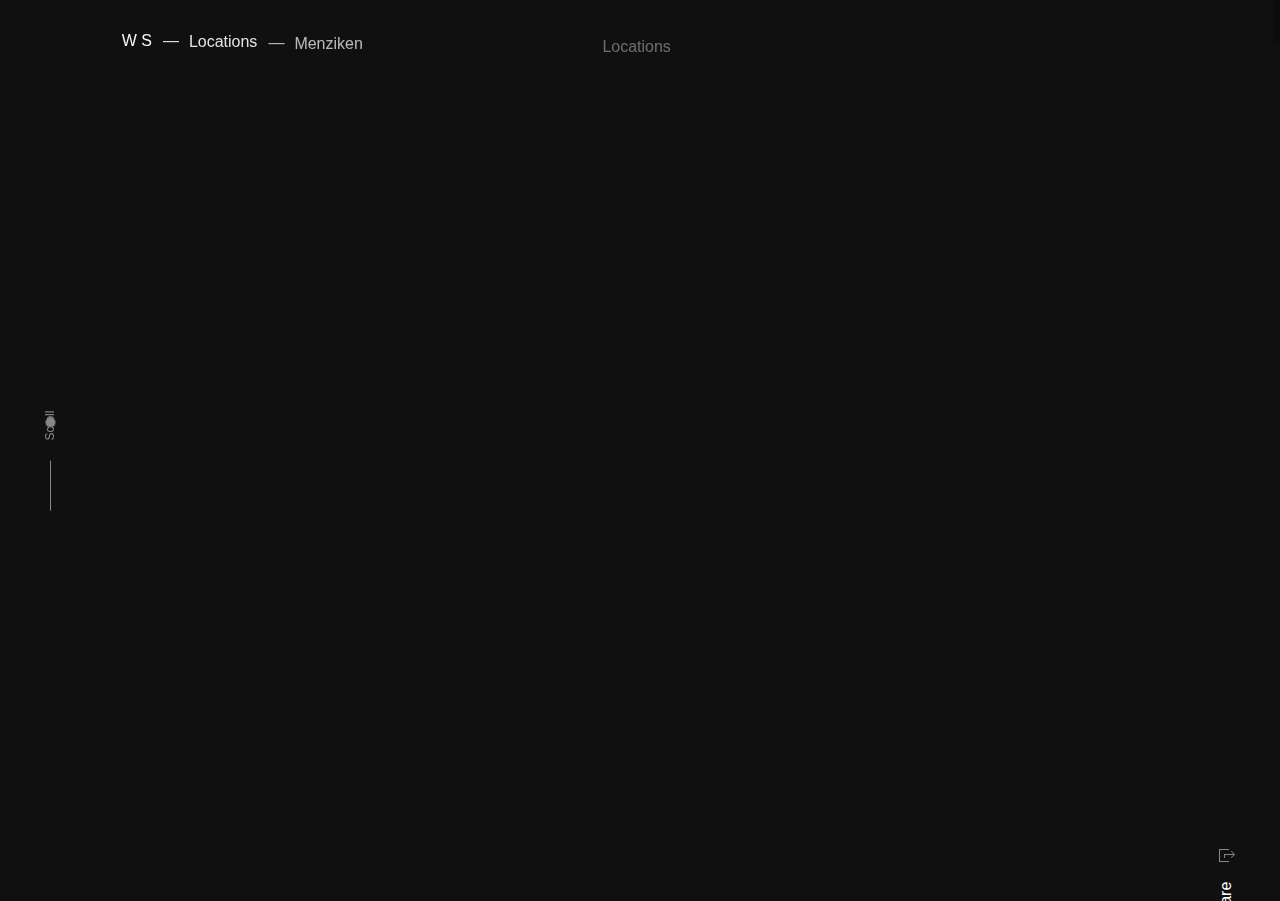
<file: locations/menziken/index.html>
<!doctype html>
<html lang="en" class="has-smooth-scroll">

<meta http-equiv="content-type" content="text/html;charset=UTF-8" />

<head>
    <meta charset="UTF-8">
    <meta name="viewport" content="width=device-width, initial-scale=1.0, maximum-scale=5.0, minimum-scale=1.0">
    <meta http-equiv="X-UA-Compatible" content="ie=edge">
    <title>Menziken - WG SANA</title>
    <meta name="description" content="Menziken - WG SANA">
    <meta name="theme-color" content="#101010">
    <link rel="apple-touch-icon" sizes="180x180" href="../../favicon/apple-touch-icon.png">
    <link rel="icon" type="image/png" sizes="32x32" href="../../favicon/favicon-32x32.png">
    <link rel="icon" type="image/png" sizes="16x16" href="../../favicon/favicon-16x16.png">
    <link rel="manifest" href="../../favicon/site.webmanifest">
    <link rel="mask-icon" href="../../favicon/safari-pinned-tab.svg" color="#000000">
    <meta name="msapplication-TileColor" content="#ffffff">
    <meta name="theme-color" content="#ffffff">
    <meta property="og:title" content="Expodcast - Rezo Zero" />
    <meta property="og:site_name" content="Expodcast" />
    <meta property="og:description" content="Expodcast - Rezo Zero" />
    <meta property="og:url" content="index.html" />
    <meta property="og:image" content="cmbv_Poster.jpg" />


    <link rel="stylesheet" href="/css/app.css" />
    <style>
        @font-face {
            font-family: "rz-bold";
            src: url("https://d33wubrfki0l68.cloudfront.net/f3186e7f4b56c63f574671af3000fd4bf8c51332/49de9/fonts/rezozero/rz-bold.eot");
            src: url("https://d33wubrfki0l68.cloudfront.net/f3186e7f4b56c63f574671af3000fd4bf8c51332/49de9/fonts/rezozero/rz-bold.eot#iefix") format('embedded-opentype'),
                url("https://d33wubrfki0l68.cloudfront.net/6c20ef9ba5c8c01672467d91da6bd74522ebcf6c/ba54e/fonts/rezozero/rz-bold.woff2") format('woff2'),
                url("https://d33wubrfki0l68.cloudfront.net/a9ecebfc0a7c9a3fca8cfa77361749c23bf6f01f/c05e8/fonts/rezozero/rz-bold.woff") format('woff'),
                url("https://d33wubrfki0l68.cloudfront.net/f57fe473796f6ac89caa77ae02193fcadab8b994/07b4b/fonts/rezozero/rz-bold.svg") format('svg');
            font-style: normal;
            font-weight: bold;
        }

        @font-face {
            font-family: "rz-regular";
            src: url("https://d33wubrfki0l68.cloudfront.net/a2a2e60773e19d6ee1cf922f7141a7b46d4d19cf/4264c/fonts/rezozero/rz-regular.eot");
            src: url("https://d33wubrfki0l68.cloudfront.net/a2a2e60773e19d6ee1cf922f7141a7b46d4d19cf/4264c/fonts/rezozero/rz-regular.eot#iefix") format('embedded-opentype'),
                url("https://d33wubrfki0l68.cloudfront.net/42a1250d376805641ea1293a09d0f339d9138f7c/82579/fonts/rezozero/rz-regular.woff2") format('woff2'),
                url("https://d33wubrfki0l68.cloudfront.net/ced4ea2d52c6493542244e03056e72e24efa2020/de4df/fonts/rezozero/rz-regular.woff") format('woff'),
                url("https://d33wubrfki0l68.cloudfront.net/a86136c3aae1eca151ace3442768510c960ced28/7e4b7/fonts/rezozero/rz-regular.svg") format('svg');
            font-style: normal;
            font-weight: normal;
        }

        @font-face {
            font-family: "maison-neue-mono";
            src: url("https://d33wubrfki0l68.cloudfront.net/2fd1aa56c5909513e9bd1b80721982723736b2bf/75dfb/fonts/maison-neue/maison-neue-mono.eot");
            src: url("https://d33wubrfki0l68.cloudfront.net/2fd1aa56c5909513e9bd1b80721982723736b2bf/75dfb/fonts/maison-neue/maison-neue-mono.eot#iefix") format('embedded-opentype'),
                url("https://d33wubrfki0l68.cloudfront.net/a432359bcfdbc552f00439329fe1d54365faa1b3/6655b/fonts/maison-neue/maison-neue-mono.woff2") format('woff2'),
                url("https://d33wubrfki0l68.cloudfront.net/42984e28aef5e94ec487815a859c81f6aabf6c75/684c1/fonts/maison-neue/maison-neue-mono.woff") format('woff'),
                url("https://d33wubrfki0l68.cloudfront.net/698fd55a88d88044f6a766cf9489666253488653/e4741/fonts/maison-neue/maison-neue-mono.svg") format('svg');
            font-style: normal;
            font-weight: normal;
        }
    </style>


</head>

<body class="project static">



    <div class="nav__background nav-white"></div>
    <div class="nav__background nav-black"></div>

    <div id="nav__overlay" class="nav__overlay"></div>

    <nav class="nav nav-white static">
        <div class="nav__loading nav__list" aria-hidden="true">Loading</div>

        <div class="nav__point">
            <div></div>
            <div></div>
        </div>

        <div class="breadcrumb-append">
            <ul class="breadcrumb nav__list">






                <li class="nav-item" data-name="Love living your life.">
                    <a href="/index.html" class="nav-link" data-transition="slide-up"><span></span>Love living your life.</a>
                </li>


                <li class="nav-item" data-name="Projects">
                    <a href="/locations/index.html" class="nav-link" data-transition="slide-up"><span></span>Locations</a>
                </li>


                <li class="nav-item active" data-name="Expodcast">
                    <a href="index.html" class="nav-link" data-transition="slide-up"><span></span>Menziken</a>
                </li>

                <li class="nav-item nav-item-absolute"><a href="#" class="nav-link" data-transition="slide-up"><span></span> Home</a></li>
            </ul>


        </div>

        <ul class="main-nav nav__list mobile-list nav__list-main">

            <li class="nav-item " data-main-nav-position="">
                <div class="nav-link-wrapper">
                    <a href="/locations/index.html" rel="nofollow" class="nav-link" data-transition="slide-up">Locations</a>
                </div>
            </li>

            <li class="nav-item " data-main-nav-position="">
                <div class="nav-link-wrapper">
                    <a href="/about/index.html" rel="nofollow" class="nav-link" data-transition="slide-up">About Us</a>
                </div>
            </li>

            <li class="nav-item " data-main-nav-position="">
                <div class="nav-link-wrapper">
                    <a href="/contact/index.html" rel="nofollow" class="nav-link" data-transition="slide-up">Contact</a>
                </div>
            </li>

            <li class="nav-item " data-main-nav-position="">
                <div class="nav-link-wrapper">
                    <a href="/experience/index.html" rel="nofollow" class="nav-link" data-transition="slide-up">Experience</a>
                </div>
            </li>

        </ul>


        <ul class="nav__list mobile-list nav__lang">

            <li>
                <a class="no-ajax-link active" href="index.html" rel="nofollow">en</a>
            </li>

            <li>
                <a class="no-ajax-link " href="/de" rel="nofollow">de</a>
            </li>

        </ul>


        <button type="button" class="nav-btn nav__mobile-btn">
            <span class="nav__mobile-label-wrapper">
                <span class="nav__mobile-label nav__mobile-label-close">Menu</span>
                <span class="nav__mobile-label nav__mobile-label-open">Close</span>
            </span>
        </button>
    </nav>

    <nav class="nav nav-black static">
        <div class="nav__loading nav__list">Loading</div>

        <div class="nav__point">
            <div></div>
            <div></div>
        </div>

        <div class="breadcrumb-append">
            <ul class="breadcrumb nav__list">






                <li class="nav-item" data-name="Love living your life.">
                    <a href="../../index.html" class="nav-link" data-transition="slide-up"><span></span>Love living your life.</a>
                </li>


                <li class="nav-item" data-name="Projects">
                    <a href="/locations/index.html" class="nav-link" data-transition="slide-up"><span></span>Locations</a>
                </li>


                <li class="nav-item active" data-name="Expodcast">
                    <a href="index.html" class="nav-link" data-transition="slide-up"><span></span>Menziken</a>
                </li>

                <li class="nav-item nav-item-absolute"><a href="#" class="nav-link" data-transition="slide-up"><span></span> Home</a></li>
            </ul>


        </div>

        <ul class="main-nav nav__list mobile-list nav__list-main">


            <li class="nav-item " data-main-nav-position="">
                <div class="nav-link-wrapper">
                    <a href="/locations/index.html" class="nav-link" data-transition="slide-up">Locations</a>
                </div>
            </li>

            <li class="nav-item " data-main-nav-position="">
                <div class="nav-link-wrapper">
                    <a href="/about/index.html" class="nav-link" data-transition="slide-up">About Us</a>
                </div>
            </li>

            <li class="nav-item " data-main-nav-position="">
                <div class="nav-link-wrapper">
                    <a href="/contact/index.html" class="nav-link" data-transition="slide-up">Contact</a>
                </div>
            </li>

            <li class="nav-item " data-main-nav-position="">
                <div class="nav-link-wrapper">
                    <a href="/experience/index.html" class="nav-link" data-transition="slide-up">Experience</a>
                </div>
            </li>

        </ul>


        <ul class="nav__list mobile-list nav__lang">

            <li>
                <a href="index.html" class="no-ajax-link active">en</a>
            </li>

            <li>
                <a href="/de" class="no-ajax-link ">de</a>
            </li>

        </ul>


        <button type="button" class="nav-btn nav__mobile-btn">
            <span class="nav__mobile-label-wrapper">
                <span class="nav__mobile-label nav__mobile-label-close">Menu</span>
                <span class="nav__mobile-label nav__mobile-label-open">Close</span>
            </span>
        </button>
    </nav>


    <div id="interactive-scroller" class="interactive-scroller">
        <div class="interactive-scroller__layout interactive-scroller__layout-white">
            <div class="interactive-scroller__layout-inner">
                <div class="interactive-scroller__over-area">
                    <div class="interactive-scroller__cursor-container">
                        <div class="interactive-scroller__cursor"></div>
                    </div>
                    <div class="interactive-scroller__line-container">
                        <div class="interactive-scroller__line"></div>
                        <div class="interactive-scroller__label">Scroll</div>
                    </div>
                </div>
            </div>
        </div>
        <div class="interactive-scroller__layout interactive-scroller__layout-black">
            <div class="interactive-scroller__layout-inner">
                <div class="interactive-scroller__over-area">
                    <div class="interactive-scroller__cursor-container">
                        <div class="interactive-scroller__cursor"></div>
                    </div>
                    <div class="interactive-scroller__line-container">
                        <div class="interactive-scroller__line"></div>
                        <div class="interactive-scroller__label">Scroll</div>
                    </div>
                </div>
            </div>
        </div>
    </div>
    <div id="cursor" class="cursor">
        <div></div>
        <div></div>
        <span></span>
        <span></span>
        <span></span>
    </div>



    <main id="main-container" class="scroll-container">
        <section id="2caf8310c99c08a2472f0b7d91438a0b" data-background-color="black" class="page-content static project-page " data-align="left" data-meta-title="Expodcast - Rezo Zero" data-urls="/projects/expodcast/|/fr/projects/expodcast/|" data-node-type="project">
            <div class="page-content_inner">
                <div class="page-overlay"></div>
                <div id="scroll" class="o-scroll">
                    <div id="hidden-breadcrumb" class="hidden">
                        <ul class="breadcrumb nav__list">






                            <li class="nav-item" data-name="Love living your life.">
                                <a href="../../index.html" class="nav-link" data-transition="slide-up"><span></span>Love living your life.</a>
                            </li>


                            <li class="nav-item" data-name="Projects">
                                <a href="../index.html" class="nav-link" data-transition="slide-up"><span></span>Locations</a>
                            </li>


                            <li class="nav-item active" data-name="Expodcast">
                                <a href="index.html" class="nav-link" data-transition="slide-up"><span></span>Menziken</a>
                            </li>

                            <li class="nav-item nav-item-absolute"><a href="#" class="nav-link" data-transition="slide-up"><span></span> Home</a></li>
                        </ul>


                    </div>



                    <div class="page-content-single_wrapper">






                        <div class="js-animate" data-callback="scroll.changeLayout(layout:white)" data-viewport-offset="0.5" data-disable-inview-class="true" data-repeat="true">
                            <div class="js-animate" data-callback="nav.changeLayout(layout:white)" data-viewport-offset="0.95" data-disable-inview-class="true" data-repeat="true">

                                <div class="page-content_wrapper">

                                    <div class="container-fluid introduction_wrapper">
                                        <div class="row">
                                            <h1 data-node-type="Introduction" id="introduction-block" class="introduction page-block no-padding no-margin">Menziken, AG</h1>
                                        </div>
                                    </div>

                                    <div class="page-text-content container-fluid position-relative">




                                        <div class="project-share">
                                            <svg width="16" height="13" xmlns="http://www.w3.org/2000/svg" xmlns:xlink="http://www.w3.org/1999/xlink">
                                                <defs>
                                                    <path d="M23.394 15.996h-8.4V19H14v-4h9.39L21 12.568l.559-.568L25 15.5 21.559 19 21 18.432l2.394-2.436zM18.95 22v1H9V10h9.95v1H9.995v11h8.955z" id="a" />
                                                </defs>
                                                <use fill="currentColor" fill-rule="nonzero" xlink:href="#a" transform="translate(-9 -10)" />
                                            </svg>
                                            <span class="project-share__label">Share</span>
                                            <ul class="project-share__list">
                                                <li><a href="https://www.facebook.com/sharer/sharer.php?t=Expodcast+-+Rezo+Zero&amp;u=https%3A%2F%2Fwww.rezo-zero.com%2Fprojects%2Fexpodcast%2F" target="_blank" rel="noopener">Fb</a></li>
                                                <li><a href="https://twitter.com/intent/tweet?text=Expodcast+-+Rezo+Zero+%E2%80%94+https%3A%2F%2Fwww.rezo-zero.com%2Fprojects%2Fexpodcast%2F" target="_blank" rel="noopener">Tw</a></li>
                                            </ul>
                                        </div>
                                        <div class="row js-animate is-show " data-speed="-0.5" data-position="top">
                                            <div class="offset-1 offset-md-2 offset-lg-3 offset-xl-4 col-10 col-md-2 js-animate m-0 project-list-wrapper show-scroll" data-callback="show.Scroll()">
                                                <p class="first-title-offset">Menziken</p>
                                                <ul class="project-list">
            
                                                    <li>3 Doppelzimmer</li>
                                                    <li>8 Einzelzimmer</li>
                                                    <li>Esszimmer</li>
                                                    <li>Aufenthaltsräume</li>
                                                    <li>Terrasse / Balkone</li>
                                                    <li>Inhouse-Spitexbüro</li>
                                                    <li>Büro allgemein</li>
                                                    <li>Lingerie</li>
                                                    <li>Stationszimmer</li>
                                                    
                                            
                                                </ul>
                                                <p class="first-title-offset">Villa 6</p>
                                                <ul class="project-list">
                                                    
                                                    <li>3 Doppelzimmer</li>
                                                    <li>4 Einzelzimmer</li>
                                                    <li>Studio</li>
                                                    <li>Gemeinsame Wohnräume</li>
                                                    <li>Eigene Küche zur Benutzung</li>
                                                    <li>Gartensitzplatz</li>
                                                    <li>Aufenthaltsraum für Musikabende</li>
                                                    
                                                </ul>
                                                <p class="first-title-offset">Villa 16</p>
                                                <ul class="project-list">
                                                                                                    
                                                                                                   
                                                                                                    <li>1 Doppelzimmer</li>
                                                                                                    <li>4 Einzelzimmer</li>
                                                                                                    <li>1 Aufenthaltsraum</li>
                                                                                                    <li>Terrasse</li>
                                                                                                    </ul>
                                            </div>
                                            <div class="offset-1 offset-md-0 col-10 col-md-5 col-xl-3 show-scroll js-animate" data-callback="show.Scroll()">
                                                <div class="max-content-width markdown">
                                                    <p>Am Standort Menziken liegt unser Haupthaus, zwei weitere direkt daran angrenzende Wohnliegenschaften und einzelne Wohnungen in der Nachbarschaft. Ebenfalls hier befindet sich das Café Vielfalt.</p>
                                                    
                                                    <p>Freunde, Verwandte und Bekannte unserer Klienten sind herzlich willkommen, nach Voranmeldung auch gerne zum Mittagessen oder zum Znacht.</p>
                                                     
                                                    <p>Besuchszeiten sind täglich von 10.00 bis 20.00 Uhr.</p>
                                                     
                                                   <p> Hinweis <br>
                                                    Bitte melden Sie sich zum Essen am Vortag an. Danke. </p>
                                                </div>
                                            </div>
                                        </div>
                                    </div>
                                </div>

                                <div class="project-page-bg" data-layout="white"></div>
                            </div>
                        </div>

                        <div id="image-append" class="image-append">



                            <div id="project-image-2caf8310c99c08a2472f0b7d91438a0b" class="project-image ">
                                <div class="project-image_inner">
                                    <div class="project-image_inner-reverse">
                                        <div class="js-animate o-background" data-speed="-0.8" data-position="top">


                                            <div class="project-image_background o-background">
                                                <picture>

                                                    <source data-srcset="/projects/Expodcast/cmbv_Poster.jpg.webp" type="image/webp">
                                                    <source data-srcset="/projects/Expodcast/cmbv_Poster.jpg" type="image/jpeg">
                                                    <img class="project-img lazyload" data-src="https://d33wubrfki0l68.cloudfront.net/9c1d30d42c5a3fc5f197511ae3126a312a0d5924/f5b48/projects/expodcast/cmbv_poster.jpg" alt="">
                                                </picture>
                                            </div>

                                        </div>
                                    </div>
                                </div>
                            </div>

                        </div>








                        <div class="page-block single-image-block layout-black " data-node-type="single-image" id="2caf8310c99c08a2472f0b7d91438a0b-0">
                            <div class="js-animate" data-callback="scroll.changeLayout(layout:white)" data-viewport-offset="0.5" data-disable-inview-class="true" data-repeat="true">
                                <div class="js-animate" data-callback="nav.changeLayout(layout:white)" data-viewport-offset="0.95" data-disable-inview-class="true" data-repeat="true">




                                    <div class="single-image-block__wrapper" data-mode="bottom">
                                        <div class="container-fluid">
                                            <div class="row">
                                                <div class="offset-1 offset-md-2 col-10 col-md-8">








                                                    <div style="height: 0; padding-bottom: 326.3125%; position: relative;" class="img-wrapper ">
                                                        <picture>
                                                            <source data-srcset="/img/menziken02.jpg" type="image/jpeg" srcset="/img/menziken02.jpg">
                                                            <source data-srcset="/img/menziken02.jpg" type="image/jpeg" srcset="/img/menziken02.jpg">
                                                            <img data-src="/img/menziken02.jpg" class="js-animate lazyloaded" data-disable-inview-class="true" data-callback="scroll.ImageShow()" alt="first podcast header" width="1600" height="5221" src="/img/menziken02.jpg" style="transition: none; opacity: 1; transform: matrix(1, 0, 0, 1, 0, 0);">
                                                        </picture>
                                                    </div>



                                                </div>
                                            </div>
                                        </div>
                                    </div>
                                </div>
                            </div>
                        </div>








                        <div class="page-block focus-block layout-black " data-node-type="focus" id="2caf8310c99c08a2472f0b7d91438a0b-1">
                            <div class="js-animate" data-callback="scroll.changeLayout(layout:white)" data-viewport-offset="0.5" data-disable-inview-class="true" data-repeat="true">
                                <div class="js-animate" data-callback="nav.changeLayout(layout:white)" data-viewport-offset="0.95" data-disable-inview-class="true" data-repeat="true">


                                    <div class="focus-block__content markdown" data-hover>
                                        <p>The waveforms of each podcast are based on the shining logotype for a unique user experience.</p>
                                    </div>




                                    <div class="img-container">
                                        <div class="img-3d">
                                            <picture>
                                                <source data-srcset="/projects/expodcast/02-Focus/cmbv_Focus01.png.webp" type="image/webp">
                                                <source data-srcset="/projects/expodcast/02-Focus/cmbv_Focus01.png" type="image/png">
                                                <img data-src="https://d33wubrfki0l68.cloudfront.net/a057a5d327ffb6e6cafa9de0b6020c49f65936b5/dcace/projects/expodcast/02-focus/cmbv_focus01.png" class="lazyload" data-disable-inview-class="true" alt="Shining waveforms">
                                            </picture>
                                        </div>
                                    </div>

                                </div>
                            </div>
                        </div>








                        <div class="page-block video-block layout-black " data-node-type="video" id="2caf8310c99c08a2472f0b7d91438a0b-2">
                            <div class="js-animate" data-callback="scroll.changeLayout(layout:white)" data-viewport-offset="0.5" data-disable-inview-class="true" data-repeat="true">
                                <div class="js-animate" data-callback="nav.changeLayout(layout:white)" data-viewport-offset="0.95" data-disable-inview-class="true" data-repeat="true">
                                    <div class="video-block__wrapper js-animate " data-callback="scroll.inViewVideo()" data-disable-inview-class="true" data-repeat="true" data-mode="normal">
                                        <div class="container-fluid">
                                            <div class="row">
                                                <div class="offset-1 offset-lg-2 col-10 col-lg-8">





                                                    <div style="height: 0; padding-bottom: 56.25%; position: relative;" class="iframe-wrapper">
                                                        <div data-vimeo-id="494035936" data-vimeo-defer data-vimeo-width="1920" class="vimeo"></div>
                                                    </div>
                                                </div>
                                            </div>
                                        </div>
                                    </div>
                                </div>
                            </div>
                        </div>








                        <div class="page-block alternate-images-block layout-black " data-node-type="alternate-images" id="2caf8310c99c08a2472f0b7d91438a0b-3">
                            <div class="js-animate" data-callback="scroll.changeLayout(layout:white)" data-viewport-offset="0.5" data-disable-inview-class="true" data-repeat="true">
                                <div class="js-animate" data-callback="nav.changeLayout(layout:white)" data-viewport-offset="0.95" data-disable-inview-class="true" data-repeat="true">

                                    <div class="alternate-images-block__wrapper" data-mode="fullscreen">
                                        <div class="text-wrapper item">
                                            <div class="text markdown"></div>
                                        </div>











                                        <div class="img-container item" data-mode="bottom">
                                            <div class="img-bg">
                                                <div style="height: 0; padding-bottom: 406%; position: relative;" class="img-wrapper">
                                                    <picture>
                                                        <source data-srcset="/projects/expodcast/04-Alternate-images/cmbv_Layouts01.jpg.webp" type="image/webp">
                                                        <source data-srcset="/projects/expodcast/04-Alternate-images/cmbv_Layouts01.jpg" type="image/jpeg">
                                                        <img data-src="https://d33wubrfki0l68.cloudfront.net/055d0f99684ac55e12fe26c2e36b451abf898f9f/246ea/projects/expodcast/04-alternate-images/cmbv_layouts01.jpg" class="js-animate lazyload" data-disable-inview-class="true" data-callback="scroll.ImageShow()" alt="1" width="720" height="2925">
                                                    </picture>
                                                </div>
                                            </div>


                                        </div>










                                        <div class="img-container item" data-mode="bottom">
                                            <div class="img-bg">
                                                <div style="height: 0; padding-bottom: 503%; position: relative;" class="img-wrapper">
                                                    <picture>
                                                        <source data-srcset="/projects/expodcast/04-Alternate-images/cmbv_Layouts02.jpg.webp" type="image/webp">
                                                        <source data-srcset="/projects/expodcast/04-Alternate-images/cmbv_Layouts02.jpg" type="image/jpeg">
                                                        <img data-src="https://d33wubrfki0l68.cloudfront.net/c346112f31ca995571fa8b016ff9f5bf71ed8840/cc4a6/projects/expodcast/04-alternate-images/cmbv_layouts02.jpg" class="js-animate lazyload" data-disable-inview-class="true" data-callback="scroll.ImageShow()" alt="2" width="720" height="3627">
                                                    </picture>
                                                </div>
                                            </div>


                                        </div>










                                        <div class="img-container item" data-mode="normal">
                                            <div class="img-bg">
                                                <div style="height: 0; padding-bottom: 383%; position: relative;" class="img-wrapper">
                                                    <picture>
                                                        <source data-srcset="/projects/expodcast/04-Alternate-images/cmbv_Layouts03.jpg.webp" type="image/webp">
                                                        <source data-srcset="/projects/expodcast/04-Alternate-images/cmbv_Layouts03.jpg" type="image/jpeg">
                                                        <img data-src="https://d33wubrfki0l68.cloudfront.net/06c749bd2c06c801a856fd49f7d1a7d40c8252f5/672e1/projects/expodcast/04-alternate-images/cmbv_layouts03.jpg" class="js-animate lazyload" data-disable-inview-class="true" data-callback="scroll.ImageShow()" alt="3" width="720" height="2758">
                                                    </picture>
                                                </div>
                                            </div>


                                        </div>

                                    </div>
                                </div>
                            </div>
                        </div>








                        <div class="page-block single-image-block layout-black " data-node-type="single-image" id="2caf8310c99c08a2472f0b7d91438a0b-4">
                            <div class="js-animate" data-callback="scroll.changeLayout(layout:white)" data-viewport-offset="0.5" data-disable-inview-class="true" data-repeat="true">
                                <div class="js-animate" data-callback="nav.changeLayout(layout:white)" data-viewport-offset="0.95" data-disable-inview-class="true" data-repeat="true">




                                    <div class="single-image-block__wrapper" data-mode="fullscreen">
                                        <div class="container-fluid">
                                            <div class="row">
                                                <div class="offset-1 offset-md-2 col-10 col-md-8">








                                                    <div style="height: 0; padding-bottom: 56.25%; position: relative;" class="img-wrapper ">
                                                        <picture>
                                                            <source data-srcset="/projects/expodcast/05-Fullscreen-image/cmbv_Fullscreen02.jpg.webp" type="image/webp">
                                                            <source data-srcset="/projects/expodcast/05-Fullscreen-image/cmbv_Fullscreen02.jpg" type="image/jpeg">
                                                            <img data-src="https://d33wubrfki0l68.cloudfront.net/219f258fa38f728eaedd6f720eb81fa702b56a2c/058a3/projects/expodcast/05-fullscreen-image/cmbv_fullscreen02.jpg" class="lazyload js-animate" data-disable-inview-class="true" data-callback="scroll.ImageShow()" alt="Fullscreen" width="1920" height="1080">
                                                        </picture>
                                                    </div>



                                                </div>
                                            </div>
                                        </div>
                                    </div>
                                </div>
                            </div>
                        </div>






                        <div class="page-block single-image-block layout-white " data-node-type="single-image" id="2caf8310c99c08a2472f0b7d91438a0b-5">
                            <div class="js-animate" data-callback="scroll.changeLayout(layout:black)" data-viewport-offset="0.5" data-disable-inview-class="true" data-repeat="true">
                                <div class="js-animate" data-callback="nav.changeLayout(layout:black)" data-viewport-offset="0.95" data-disable-inview-class="true" data-repeat="true">




                                    <div class="single-image-block__wrapper" data-mode="bottom">
                                        <div class="container-fluid">
                                            <div class="row">
                                                <div class="offset-1 offset-md-2 col-10 col-md-8">








                                                    <div style="height: 0; padding-bottom: 314.125%; position: relative;" class="img-wrapper ">
                                                        <picture>
                                                            <source data-srcset="/projects/expodcast/06-Single-image/cmbv_Single02.jpg.webp" type="image/webp">
                                                            <source data-srcset="/projects/expodcast/06-Single-image/cmbv_Single02.jpg" type="image/jpeg">
                                                            <img data-src="https://d33wubrfki0l68.cloudfront.net/cc64cd0b04a02c0b1f43f054dcb44daf4022d91f/f6170/projects/expodcast/06-single-image/cmbv_single02.jpg" class="lazyload js-animate" data-disable-inview-class="true" data-callback="scroll.ImageShow()" alt="Layout example" width="1600" height="5026">
                                                        </picture>
                                                    </div>



                                                </div>
                                            </div>
                                        </div>
                                    </div>
                                </div>
                            </div>
                        </div>






                        <div class="page-block video-block layout-white " data-node-type="video" id="2caf8310c99c08a2472f0b7d91438a0b-6">
                            <div class="js-animate" data-callback="scroll.changeLayout(layout:black)" data-viewport-offset="0.5" data-disable-inview-class="true" data-repeat="true">
                                <div class="js-animate" data-callback="nav.changeLayout(layout:black)" data-viewport-offset="0.95" data-disable-inview-class="true" data-repeat="true">
                                    <div class="video-block__wrapper js-animate " data-callback="scroll.inViewVideo()" data-disable-inview-class="true" data-repeat="true" data-mode="fullscreen">
                                        <div class="container-fluid">
                                            <div class="row">
                                                <div class="offset-1 offset-lg-2 col-10 col-lg-8">





                                                    <div style="height: 0; padding-bottom: 56.25%; position: relative;" class="iframe-wrapper">
                                                        <div data-vimeo-id="494039138" data-vimeo-defer data-vimeo-width="1920" class="vimeo"></div>
                                                    </div>
                                                </div>
                                            </div>
                                        </div>
                                    </div>
                                </div>
                            </div>
                        </div>






                        <div class="page-block single-image-block layout-white " data-node-type="single-image" id="2caf8310c99c08a2472f0b7d91438a0b-7">
                            <div class="js-animate" data-callback="scroll.changeLayout(layout:black)" data-viewport-offset="0.5" data-disable-inview-class="true" data-repeat="true">
                                <div class="js-animate" data-callback="nav.changeLayout(layout:black)" data-viewport-offset="0.95" data-disable-inview-class="true" data-repeat="true">




                                    <div class="single-image-block__wrapper" data-mode="bottom">
                                        <div class="container-fluid">
                                            <div class="row">
                                                <div class="offset-1 offset-md-2 col-10 col-md-8">








                                                    <div style="height: 0; padding-bottom: 57.77777777777777%; position: relative;" class="img-wrapper ">
                                                        <picture>
                                                            <source data-srcset="/projects/expodcast/08-Single-image/cmbv_Mobile01.png.webp" type="image/webp">
                                                            <source data-srcset="/projects/expodcast/08-Single-image/cmbv_Mobile01.png" type="image/png">
                                                            <img data-src="https://d33wubrfki0l68.cloudfront.net/b7333dd5c7f38bf6d91fb4484f95981f87bcb42e/01c67/projects/expodcast/08-single-image/cmbv_mobile01.png" class="lazyload js-animate" data-disable-inview-class="true" data-callback="scroll.ImageShow()" alt="Mobile layouts" width="1440" height="832">
                                                        </picture>
                                                    </div>



                                                </div>
                                            </div>
                                        </div>
                                    </div>
                                </div>
                            </div>
                        </div>






                        <div class="page-block alternate-images-block layout-white " data-node-type="alternate-images" id="2caf8310c99c08a2472f0b7d91438a0b-8">
                            <div class="js-animate" data-callback="scroll.changeLayout(layout:black)" data-viewport-offset="0.5" data-disable-inview-class="true" data-repeat="true">
                                <div class="js-animate" data-callback="nav.changeLayout(layout:black)" data-viewport-offset="0.95" data-disable-inview-class="true" data-repeat="true">

                                    <div class="alternate-images-block__wrapper" data-mode="bottom">
                                        <div class="text-wrapper item">
                                            <div class="text markdown"></div>
                                        </div>











                                        <div class="img-container item" data-mode="bottom">
                                            <div class="img-bg">
                                                <div style="height: 0; padding-bottom: 383%; position: relative;" class="img-wrapper">
                                                    <picture>
                                                        <source data-srcset="/projects/expodcast/09-Alternate-images/cmbv_Layouts04.jpg.webp" type="image/webp">
                                                        <source data-srcset="/projects/expodcast/09-Alternate-images/cmbv_Layouts04.jpg" type="image/jpeg">
                                                        <img data-src="https://d33wubrfki0l68.cloudfront.net/33d2a243603466094f334f426b3646764a1e26ea/e33f8/projects/expodcast/09-alternate-images/cmbv_layouts04.jpg" class="js-animate lazyload" data-disable-inview-class="true" data-callback="scroll.ImageShow()" alt="1" width="720" height="2758">
                                                    </picture>
                                                </div>
                                            </div>


                                        </div>










                                        <div class="img-container item" data-mode="bottom">
                                            <div class="img-bg">
                                                <div style="height: 0; padding-bottom: 379%; position: relative;" class="img-wrapper">
                                                    <picture>
                                                        <source data-srcset="/projects/expodcast/09-Alternate-images/cmbv_Layouts05.jpg.webp" type="image/webp">
                                                        <source data-srcset="/projects/expodcast/09-Alternate-images/cmbv_Layouts05.jpg" type="image/jpeg">
                                                        <img data-src="https://d33wubrfki0l68.cloudfront.net/20096418b7e6fcf672fae8aa471f399a5b0d5807/361f8/projects/expodcast/09-alternate-images/cmbv_layouts05.jpg" class="js-animate lazyload" data-disable-inview-class="true" data-callback="scroll.ImageShow()" alt="2" width="720" height="2729">
                                                    </picture>
                                                </div>
                                            </div>


                                        </div>










                                        <div class="img-container item" data-mode="normal">
                                            <div class="img-bg">
                                                <div style="height: 0; padding-bottom: 180%; position: relative;" class="img-wrapper">
                                                    <picture>
                                                        <source data-srcset="/projects/expodcast/09-Alternate-images/cmbv_Layouts06.jpg.webp" type="image/webp">
                                                        <source data-srcset="/projects/expodcast/09-Alternate-images/cmbv_Layouts06.jpg" type="image/jpeg">
                                                        <img data-src="https://d33wubrfki0l68.cloudfront.net/207a41567f5a551c38dd51e06f7bf66fb4359981/0ec0f/projects/expodcast/09-alternate-images/cmbv_layouts06.jpg" class="js-animate lazyload" data-disable-inview-class="true" data-callback="scroll.ImageShow()" alt="cmbv_Layouts06.jpg" width="720" height="1300">
                                                    </picture>
                                                </div>
                                            </div>


                                        </div>

                                    </div>
                                </div>
                            </div>
                        </div>






                        <div class="page-block single-image-block layout-white " data-node-type="single-image" id="2caf8310c99c08a2472f0b7d91438a0b-9">
                            <div class="js-animate" data-callback="scroll.changeLayout(layout:black)" data-viewport-offset="0.5" data-disable-inview-class="true" data-repeat="true">
                                <div class="js-animate" data-callback="nav.changeLayout(layout:black)" data-viewport-offset="0.95" data-disable-inview-class="true" data-repeat="true">




                                    <div class="single-image-block__wrapper" data-mode="fullscreen">
                                        <div class="container-fluid">
                                            <div class="row">
                                                <div class="offset-1 offset-md-2 col-10 col-md-8">








                                                    <div style="height: 0; padding-bottom: 56.25%; position: relative;" class="img-wrapper ">
                                                        <picture>
                                                            <source data-srcset="/projects/expodcast/10-Fullscreen-image/cmbv_Fullscreen01.jpg.webp" type="image/webp">
                                                            <source data-srcset="/projects/expodcast/10-Fullscreen-image/cmbv_Fullscreen01.jpg" type="image/jpeg">
                                                            <img data-src="https://d33wubrfki0l68.cloudfront.net/269662f4a0cd8f9acb926f5740cc309397d0fb6c/ab5d5/projects/expodcast/10-fullscreen-image/cmbv_fullscreen01.jpg" class="lazyload js-animate" data-disable-inview-class="true" data-callback="scroll.ImageShow()" alt="cmbv_Fullscreen01.jpg" width="1920" height="1080">
                                                        </picture>
                                                    </div>



                                                </div>
                                            </div>
                                        </div>
                                    </div>
                                </div>
                            </div>
                        </div>

                        <div class="js-animate" data-callback="scroll.changeLayout(layout:white)" data-viewport-offset="0.5" data-disable-inview-class="true" data-repeat="true">
                            <div class="js-animate" data-callback="nav.changeLayout(layout:white)" data-viewport-offset="0.95" data-disable-inview-class="true" data-repeat="true">


                                <div id="back-to-top" class="back-to-top">
                                    <div class="back-to-top__el">
                                        <div class="back-to-top__el-top back-to-top__el-top-left"></div>
                                        <div class="back-to-top__el-top back-to-top__el-top-right"></div>
                                        <div class="back-to-top__el-bottom"></div>
                                    </div>
                                </div>
                                <a href="/locations/reinach/index.html" data-transition="next-project" class="project-next-link">
                                    <span class="project-next_bg"></span>
                                    <span class="project-next-loader"></span>
                                    <div class="project-next container-fluid">
                                        <div class="row">
                                            <div class="introduction black page-block no-effects u-move offset-1 offset-md-2" id="introduction-next-project-1" data-next-label="Next" data-node-type="Introduction">Reinach</div>
                                            <div class="introduction white page-block no-effects u-move offset-1 offset-md-2" id="introduction-next-project-2" data-next-label="Next" data-node-type="Introduction">Reinach</div>
                                        </div>
                                    </div>
                                    <span class="js-animate toggle-next-project" data-disable-inview-class="true" data-repeat="true" data-callback="toggle.nextProject()"></span>
                                </a>
                            </div>
                        </div>

                    </div>


                    <div class="main_background main_background-black"></div>
                    <div class="main_background main_background-white"></div>


                    <div></div>

                </div>
            </div>
        </section>

        <div class="main_background generic_bg_black main_background-black"></div>
        <div class="main_background generic_bg_white main_background-white"></div>
    </main>

    <script type="module" crossorigin src="../../js/modern.vendors_app.js"></script>
    <script type="module" crossorigin src="../../js/modern.app.js"></script>

    <script nomodule defer crossorigin src="../../js/legacy.vendors_app.js"></script>
    <script nomodule defer crossorigin src="../../js/legacy.app.js"></script>
</body>


</html>
</file>
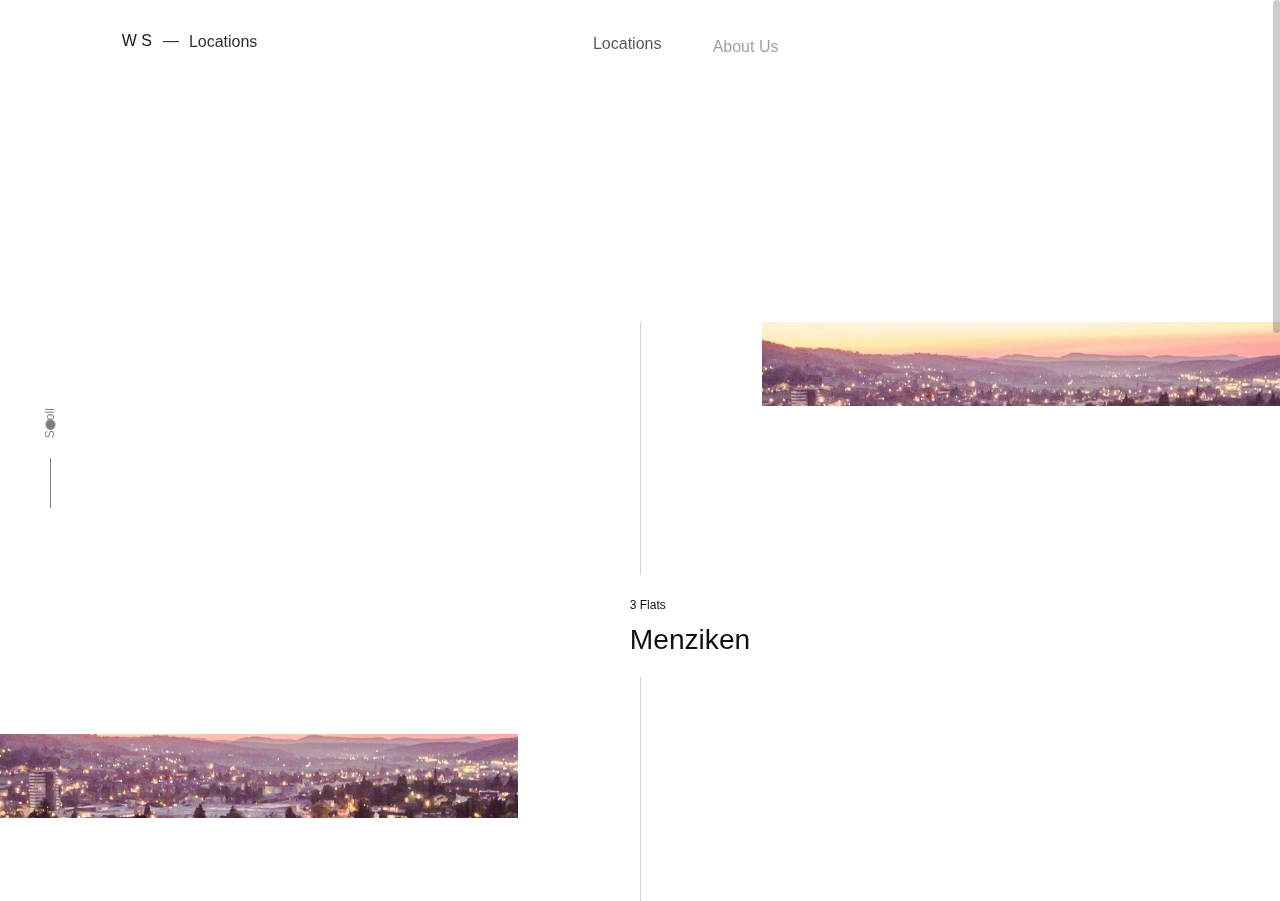
<file: locations/index copy.html>
<!doctype html>
<html lang="en" class="has-smooth-scroll">
<meta http-equiv="content-type" content="text/html;charset=UTF-8" />

<head>
    <meta charset="UTF-8">
    <meta name="viewport" content="width=device-width, initial-scale=1.0, maximum-scale=5.0, minimum-scale=1.0">
    <meta http-equiv="X-UA-Compatible" content="ie=edge">
    <title>Locations - WG SANA</title>
    <meta name="description" content="Locations - WG SANA">
    <meta name="theme-color" content="#101010">

    <link rel="apple-touch-icon" sizes="180x180" href="../favicon/apple-touch-icon.png">
    <link rel="icon" type="image/png" sizes="32x32" href="../favicon/favicon-32x32.png">
    <link rel="icon" type="image/png" sizes="16x16" href="../favicon/favicon-16x16.png">
    <link rel="manifest" href="../favicon/site.webmanifest">
    <link rel="mask-icon" href="../favicon/safari-pinned-tab.svg" color="#000000">
    <meta name="msapplication-TileColor" content="#ffffff">
    <meta name="theme-color" content="#ffffff">
    <meta property="og:title" content="Locations - WG SANA" />
    <meta property="og:site_name" content="Locations" />
    <meta property="og:description" content="Locations - WG SANA" />
    <meta property="og:url" content="index.html" />



    <meta itemprop="name" content="Locations - WG SANA" />
    <meta itemprop="description" content="Locations - WG SANA" />

    <link rel="stylesheet" href="/css/app.css" />



</head>

<body class="page static">



    <div class="nav__background nav-white"></div>
    <div class="nav__background nav-black"></div>

    <div id="nav__overlay" class="nav__overlay"></div>

    <nav class="nav nav-white static">
        <div class="nav__loading nav__list" aria-hidden="true">Loading</div>

        <div class="nav__point">
            <div></div>
            <div></div>
        </div>

        <div class="breadcrumb-append">
            <ul class="breadcrumb nav__list">




                <li class="nav-item" data-name="LOVE YOUR LIFE.">
                    <a href="../index.html" class="nav-link" data-transition="slide-up"><span></span>LOVE LIVING YOUR LIFE.</a>
                </li>


                <li class="nav-item active" data-name="Locations">
                    <a href="index.html" class="nav-link" data-transition="slide-up"><span></span>Locations</a>
                </li>

                <li class="nav-item nav-item-absolute"><a href="#" class="nav-link" data-transition="slide-up"><span></span> Home</a></li>
            </ul>


        </div>

        <ul class="main-nav nav__list mobile-list nav__list-main">

            <li class="nav-item " data-main-nav-position="">
                <div class="nav-link-wrapper">
                    <a href="index.html" rel="nofollow" class="nav-link" data-transition="slide-up">Locations</a>
                </div>
            </li>

            <li class="nav-item " data-main-nav-position="">
                <div class="nav-link-wrapper">
                    <a href="/aboutus/index.html" rel="nofollow" class="nav-link" data-transition="slide-up">About Us</a>
                </div>
            </li>

            <li class="nav-item " data-main-nav-position="">
                <div class="nav-link-wrapper">
                    <a href="/contact/index.html" rel="nofollow" class="nav-link" data-transition="slide-up">Contact</a>
                </div>
            </li>

            <li class="nav-item " data-main-nav-position="">
                <div class="nav-link-wrapper">
                    <a href="/experience/index.html" rel="nofollow" class="nav-link" data-transition="slide-up">Experience</a>
                </div>
            </li>

        </ul>


        <ul class="nav__list mobile-list nav__lang">

            <li>
                <a class="no-ajax-link active" href="index.html" rel="nofollow">en</a>
            </li>

            <li>
                <a class="no-ajax-link " href="../de/projekts/index.html" rel="nofollow">de</a>
            </li>

        </ul>


        <button type="button" class="nav-btn nav__mobile-btn">
            <span class="nav__mobile-label-wrapper">
                <span class="nav__mobile-label nav__mobile-label-close">Menu</span>
                <span class="nav__mobile-label nav__mobile-label-open">Close</span>
            </span>
        </button>
    </nav>

    <nav class="nav nav-black static">
        <div class="nav__loading nav__list">Loading</div>

        <div class="nav__point">
            <div></div>
            <div></div>
        </div>

        <div class="breadcrumb-append">
            <ul class="breadcrumb nav__list">




                <li class="nav-item" data-name="Love living your life.">
                    <a href="../index.html" class="nav-link" data-transition="slide-up"><span></span>LOVE LIVNG YOUR LIFE.</a>
                </li>


                <li class="nav-item active" data-name="Projects">
                    <a href="/locations/index.html" class="nav-link" data-transition="slide-up"><span></span>Locations</a>
                </li>

                <li class="nav-item nav-item-absolute"><a href="#" class="nav-link" data-transition="slide-up"><span></span> Home</a></li>
            </ul>


        </div>

        <ul class="main-nav nav__list mobile-list nav__list-main">


            <li class="nav-item " data-main-nav-position="">
                <div class="nav-link-wrapper">
                    <a href="/locations/index.html" class="nav-link" data-transition="slide-up">Locations</a>
                </div>
            </li>

            <li class="nav-item " data-main-nav-position="">
                <div class="nav-link-wrapper">
                    <a href="/about/index.html" class="nav-link" data-transition="slide-up">About Us</a>
                </div>
            </li>

            <li class="nav-item " data-main-nav-position="">
                <div class="nav-link-wrapper">
                    <a href="/contact/index.html" class="nav-link" data-transition="slide-up">Contact</a>
                </div>
            </li>

            <li class="nav-item " data-main-nav-position="">
                <div class="nav-link-wrapper">
                    <a href="/experience/index.html" class="nav-link" data-transition="slide-up">Experience</a>
                </div>
            </li>

        </ul>


        <ul class="nav__list mobile-list nav__lang">

            <li>
                <a href="/de/index.html" class="no-ajax-link active">de</a>
            </li>

            <li>
                <a href="/fr/projets/index.html" class="no-ajax-link ">fr</a>
            </li>

            <li>
                <a href="/index.html" class="no-ajax-link ">en</a>
            </li>

        </ul>


        <button type="button" class="nav-btn nav__mobile-btn">
            <span class="nav__mobile-label-wrapper">
                <span class="nav__mobile-label nav__mobile-label-close">Menu</span>
                <span class="nav__mobile-label nav__mobile-label-open">Close</span>
            </span>
        </button>
    </nav>


    <div id="interactive-scroller" class="interactive-scroller">
        <div class="interactive-scroller__layout interactive-scroller__layout-white">
            <div class="interactive-scroller__layout-inner">
                <div class="interactive-scroller__over-area">
                    <div class="interactive-scroller__cursor-container">
                        <div class="interactive-scroller__cursor"></div>
                    </div>
                    <div class="interactive-scroller__line-container">
                        <div class="interactive-scroller__line"></div>
                        <div class="interactive-scroller__label">Scroll</div>
                    </div>
                </div>
            </div>
        </div>
        <div class="interactive-scroller__layout interactive-scroller__layout-black">
            <div class="interactive-scroller__layout-inner">
                <div class="interactive-scroller__over-area">
                    <div class="interactive-scroller__cursor-container">
                        <div class="interactive-scroller__cursor"></div>
                    </div>
                    <div class="interactive-scroller__line-container">
                        <div class="interactive-scroller__line"></div>
                        <div class="interactive-scroller__label">Scroll</div>
                    </div>
                </div>
            </div>
        </div>
    </div>
    <div id="cursor" class="cursor">
        <div></div>
        <div></div>
        <span></span>
        <span></span>
        <span></span>
    </div>



    <main id="main-container" class="scroll-container">
        <section id="3a71e2d65a6b876f7027ee955e76a5e8" data-background-color="white" class="page-content static page-page " data-align="left" data-meta-title="Projects - Rezo Zero" data-urls="/projects/|/fr/projets/|" data-node-type="page">
            <div class="page-content_inner">
                <div class="page-overlay"></div>
                <div id="scroll" class="o-scroll">
                    <div id="hidden-breadcrumb" class="hidden">
                        <ul class="breadcrumb nav__list">




                            <li class="nav-item" data-name="Love living your life.">
                                <a href="/index.html" class="nav-link" data-transition="slide-up"><span></span>LOVE LIVING YOUR LIFE.</a>
                            </li>


                            <li class="nav-item active" data-name="Projects">
                                <a href="/locations/index.html" class="nav-link" data-transition="slide-up"><span></span>Locations</a>
                            </li>

                            <li class="nav-item nav-item-absolute"><a href="#" class="nav-link" data-transition="slide-up"><span></span> Home</a></li>
                        </ul>


                    </div>







                    <div class="js-animate projects-page" data-callback="scroll.changeLayout(layout:black)" data-viewport-offset="0.5" data-disable-inview-class="true" data-repeat="true">
                        <div class="js-animate single" data-layout="black" data-callback="nav.changeLayout(layout:black)" data-viewport-offset="0.95" data-disable-inview-class="true" data-repeat="true">
                            <div class="page-content_wrapper">
                                <a class="big-letter big-letter-position introduction page-block" href="/index.html" id="big-letter" data-callback="show.Scroll(mobileOpacity:0.5)" data-node-type="Introduction" style="opacity: 1;">
                                    <svg width="137px" height="168px" viewBox="0 0 137 168" version="1.1" xmlns="http://www.w3.org/2000/svg" xmlns:xlink="http://www.w3.org/1999/xlink" style="opacity: 1;">
                                        <g id="Page-1" stroke="none" stroke-width="1" fill="none" fill-rule="evenodd">
                                            <g id="logo_light" transform="translate(1.000000, 1.000000)" fill-rule="nonzero">
                                                <g id="N" transform="translate(86.138895, 97.250580)" fill="#FFFFFF" stroke="#000000" stroke-width="0.5">
                                                    <polygon id="Path" points="47.0372126 68.74942 40.7015881 68.74942 7.19957336 12.1322506 7.5835506 34.2784223 7.5835506 68.74942 0 68.74942 0 0 8.63948803 0 39.7416449 51.4176334 39.3576677 28.8863109 39.3576677 0 47.0372126 0"></polygon>
                                                </g>
                                                <g id="S" transform="translate(1.951884, 92.275715)" fill="#FFFFFF" stroke="#000000" stroke-width="0.5">
                                                    <path d="M47.4211899,51.8990719 C47.4211899,57.6121423 45.1813226,62.1697602 40.7015881,65.5719258 C36.2218535,68.9740913 29.8542309,70.675174 21.5987201,70.675174 C13.4712017,70.675174 6.27162835,69.070379 0,65.8607889 L0.959943114,57.2911833 C7.74354112,61.3352668 14.7191278,63.3573086 21.886703,63.3573086 C27.3263807,63.3573086 31.5661294,62.3141918 34.6059493,60.2279582 C37.6457691,58.1417247 39.1656791,55.2691415 39.1656791,51.6102088 C39.1656791,49.1709203 38.4617208,47.1007347 37.0538042,45.399652 C35.6458877,43.6985692 33.2140318,42.2382057 29.7582365,41.0185615 L16.2230386,36.3967517 C5.98364541,32.8662026 0.863948803,26.9284609 0.863948803,18.5835267 C0.863948803,13.1914153 3.00782176,8.74613302 7.29556767,5.24767981 C11.5833136,1.7492266 17.4709647,0 24.958521,0 C32.6380659,0 39.4216639,1.38012374 45.309315,4.14037123 L43.5814174,12.5174014 C37.6297701,9.05104408 31.4541361,7.31786543 25.0545153,7.31786543 C19.7428301,7.31786543 15.727068,8.32888631 13.0072292,10.3509281 C10.2873904,12.3729698 8.92747096,15.0850735 8.92747096,18.487239 C8.92747096,21.0549111 9.77542072,23.1411446 11.4713202,24.7459397 C13.1672197,26.3507347 15.7750652,27.7308585 19.2948566,28.8863109 L31.2941455,32.8341067 C37.1817966,34.7598608 41.3415501,37.2472931 43.773406,40.2964037 C46.2052619,43.3455143 47.4211899,47.2130704 47.4211899,51.8990719 Z" id="Path"></path>
                                                </g>
                                                <g id="G" transform="translate(83.739038, 0.000000)" fill="#FFFFFF" stroke="#000000" stroke-width="0.5">
                                                    <path d="M51.2609623,67.6902552 C45.5652998,69.6802011 39.9336336,70.675174 34.3659635,70.675174 C24.1265703,70.675174 15.8390614,67.5297757 9.50343683,61.2389791 C3.16781228,54.9481825 0,46.3464811 0,35.4338747 C0,24.5854602 3.11981512,15.9677108 9.35944537,9.58062645 C15.5990756,3.19354215 23.4866082,0 33.0220431,0 C39.1016829,0 44.2533776,0.866589327 48.4771273,2.59976798 L47.5171842,10.4953596 C42.52548,8.37703016 37.6937663,7.31786543 33.0220431,7.31786543 C25.5984831,7.31786543 19.6468357,9.75715391 15.1671012,14.6357309 C10.6873667,19.5143078 8.44749941,26.5112142 8.44749941,35.6264501 C8.44749941,44.3565352 10.8633562,51.1608662 15.6950699,56.0394432 C20.5267836,60.9180201 26.7184167,63.3573086 34.2699692,63.3573086 C36.8938137,63.3573086 39.9656317,63.0042537 43.4854231,62.2981439 L43.4854231,41.7888631 L30.814174,41.7888631 L30.814174,34.6635731 L51.2609623,34.6635731 L51.2609623,67.6902552 Z" id="Path"></path>
                                                </g>
                                                <g id="W" transform="translate(0.000000, 0.962877)" fill="#FFFFFF" stroke="#000000" stroke-width="0.5">
                                                    <polygon id="Path" points="42.0455084 59.4095128 45.1173264 35.7227378 50.8769851 0 59.2284902 0 47.2292012 68.74942 38.0137473 68.74942 29.5662479 41.2111369 21.1187485 68.74942 11.9032946 68.74942 0 0 8.3515051 0 14.1111638 35.8190255 17.1829817 59.4095128 25.8224698 29.7529002 17.0869874 0 24.2865608 0 29.7582365 21.1832947 35.2299123 0 42.7174686 0 33.4060204 29.8491879"></polygon>
                                                </g>
                                                <g id="+" transform="translate(47.101209, 56.071539)" fill="#000000">
                                                    <polygon id="Path" points="25.7264755 0 25.7264755 20.1241299 45.0213321 20.1241299 45.0213321 26.575406 25.7264755 26.575406 25.7264755 46.6032483 19.1988623 46.6032483 19.1988623 26.575406 0 26.575406 0 20.1241299 19.1988623 20.1241299 19.1988623 0"></polygon>
                                                </g>
                                            </g>
                                        </g>
                                    </svg></a>
                                </a>
                            </div>
                            <div class="container-fluid page-content-wrapper">
                                <div class="row">
                                    <div class="offset-4 col-7 col-md-6">

                                        <div class="container-fluid introduction_wrapper">
                                            <div class="row">
                                                <h1 data-node-type="Introduction" id="introduction-block" class="introduction page-block no-padding no-margin">Locations</h1>
                                            </div>
                                        </div>

                                    </div>
                                </div>
                                <div class="row page-text-content">
                                    <div class="offset-1 col-10 offset-md-4 col-md-4 show-scroll js-animate markdown" data-callback="show.Scroll()"></div>
                                </div>
                            </div>


                            <div class="project-list_wrapper u-move page-block" id="project-list" data-node-type="ProjectList">
                                <div class="project-line"></div>
                                <div class="project-list">

                                    <div data-image-height="0.68" class="project-list_item" style="height: 488px; margin-top: 0px;">
                                        <a href="/locations/menziken/index.html" title="Menziken" class="project-image-link project" data-image-height="0.68" data-index="0" data-transition="project" style="height: 488px;">




                                            <div id="project-image-2caf8310c99c08a2472f0b7d91438a0b" class="project-image even" style="opacity: 1;">
                                                <div class="project-image_inner" style="transform: matrix(1, 0, 0, 1, -322.40625, -172.06499999999994);">
                                                    <div class="project-image_inner-reverse" style="transform: matrix(1, 0, 0, 1, 322.40625, 172.06499999999994);">
                                                        <div class="js-animate o-background is-show" data-speed="-0.8" data-position="center" style="transform: translate3d(0px, -14.55px, 0px);">


                                                            <picture>

                                                                <source data-srcset="/img/menziken01.jpg" type="image/jpeg" srcset="/img/menziken01.jpg">
                                                                <source data-srcset="/img/menziken01.jpg" type="image/jpeg" srcset="/img/menziken01.jpg">
                                                                <img data-project-list="" data-index="0" class="project-image_background o-background lazyloaded" alt="" data-src="/img/menziken01.jpg" style="transform: matrix(1, 0, 0, 1, -161.203125, -86.03249999999997);" src="/img/menziken01.jpg">
                                                            </picture>

                                                        </div>
                                                    </div>
                                                </div>
                                            </div>


                                        </a>
                                        <div class="project-info js-animate is-show" data-position="middle" data-index="0" data-speed="0.4" style="transform: translate3d(0px, 6.91px, 0px);">
                                            <a href="/locations/menziken/index.html" data-transition="project" data-index="0" title="Menziken" class="project-info_wrapper">
                                                <div class="project-info_date overtitle">3 Flats</div>
                                                <h2 class="project-info_name">Menziken</h2>
                                            </a>
                                        </div>
                                        <div id="_index"></div>
                                    </div>





                                    <div data-image-height="0.66" class="project-list_item" style="height: 473px; margin-top: -142px;">
                                        <a href="/locations/reinach/index.html" title="Shift Capital" class="project-image-link project" data-image-height="0.66" data-index="13" data-transition="project" style="height: 473px;">




                                            <div id="project-image-7e7af47f4cead7c6c23364b6c4305cf0" class="project-image odd" style="opacity: 1;">
                                                <div class="project-image_inner" style="transform: matrix(1, 0, 0, 1, -322.40625, -186.40499999999997);">
                                                    <div class="project-image_inner-reverse" style="transform: matrix(1, 0, 0, 1, 322.40625, 186.40499999999997);">
                                                        <div class="js-animate o-background" data-speed="-0.8" data-position="center" style="transform: translate3d(0px, -55.08px, 0px);">


                                                            <picture>

                                                                <source data-srcset="/img/reinach01.jpg" type="image/jpeg" srcset="/img/reinach01.jpg">
                                                                <source data-srcset="/img/reinach01.jpg" type="image/jpeg" srcset="/img/reinach01.jpg">
                                                                <img data-project-list="" data-index="13" class="project-image_background o-background lazyloaded" alt="" data-src="/img/reinach01.jpg" style="transform: matrix(1, 0, 0, 1, -161.203125, -93.20249999999999);" src="/img/reinach01.jpg">
                                                            </picture>

                                                        </div>
                                                    </div>
                                                </div>
                                            </div>


                                        </a>
                                        <div class="project-info js-animate" data-position="middle" data-index="13" data-speed="0.4" style="transform: translate3d(0px, 16.6px, 0px);">
                                            <a href="/locations/reinach/index.html" data-transition="project" data-index="13" title="Shift Capital" class="project-info_wrapper">
                                                <div class="project-info_date overtitle">1 Flat</div>
                                                <h2 class="project-info_name">REINACH</h2>
                                            </a>
                                        </div>
                                        <div id="_index"></div>
                                    </div>

                                </div>
                            </div>
                        </div>
                    </div>


                    <div class="main_background main_background-black"></div>
                    <div class="main_background main_background-white"></div>



                    <footer class="footer js-animate" data-callback="scroll.changeLayout(layout:white)" data-viewport-offset="0.65" data-disable-inview-class="true" data-repeat="true">
                        <div class="js-animate" data-callback="nav.changeLayout(layout:white)" data-viewport-offset="0.95" data-disable-inview-class="true" data-repeat="true">

                            <div id="back-to-top" class="back-to-top">
                                <div class="back-to-top__el">
                                    <div class="back-to-top__el-top back-to-top__el-top-left"></div>
                                    <div class="back-to-top__el-top back-to-top__el-top-right"></div>
                                    <div class="back-to-top__el-bottom"></div>
                                </div>
                            </div>
                            <div class="footer__shape lazyload" data-bg="/footer-texture.jpg"></div>

                            <div class="js-animate" data-callback="show.Scroll(type:footer)">
                                <div class="footer__content container-fluid">
                                    <div class="footer__content-bg"></div>
                                    <div class="row footer__first-line">
                                        <div class="offset-1 col-10 col-md-5 col-xl-4 footer__column footer__info-container">
                                            <a href="../index.html" class="big-letter d-md-none">W+S</a>
                                            <div class="row footer__line">
                                                <div class="footer__info footer__column col-md-6">
                                                    <p class="footer__label">Phone</p>
                                                    <p>&#43;41 62 771 04 04</p>
                                                </div>
                                                <div class="footer__info footer__column col-md-6">
                                                    <p class="footer__label">Enquiries</p>
                                                    <p>
                                                        <a href="mailto:gruezi@wgsana.ch">gruezi@wgsana.ch</a><br>
                                                    </p>
                                                </div>
                                            </div>
                                            <div class="row footer__line">
                                                <div class="footer__info footer__column col-md-6">
                                                    <p class="footer__label">Address</p>
                                                    <p>Hofackerstrasse 2 <br>
                                                        5737 Menziken</p>
                                                </div>
                                                <div class="footer__info footer__column col-md-6">
                                                    <p class="footer__label">Follow us</p>
                                                    <p class="socials">

                                                        <a href="https://twitter.com/wgsana" target="_blank" rel="noopener">Tw</a>


                                                        <a href="https://www.linkedin.com/company/wgsana/about/" target="_blank" rel="noopener">Lk</a>


                                                        <a href="https://www.instagram.com/wgsana/" target="_blank" rel="noopener">In</a>




                                                    </p>
                                                </div>
                                            </div>
                                        </div>

                                        <div class="footer__column footer__brand offset-1 offset-md-0 offset-xl-2 col-10 col-md-3 col-xl-2 show-scroll js-animate" data-callback="show.Scroll()">
                                            <a href="../index.html" class="big-letter">W+S</a>
                                            <p>Support the WG SANA with a contribution of your choice. As a thank you, we invite you to the festival and the donor aperitif on the occasion of our summer party. The income from your donation directly benefits the shared flats..</p>
                                        </div>
                                    </div>

                                    <div class="row footer__second-line">
                                        <div class="offset-1 col-10 col-md-5 col-xl-4 footer__column">
                                            <div class="row footer__line">
                                                <div class="footer__info footer__column col-md-6">
                                                    <div class="photos-copyright"></div>
                                                </div>
                                                <div class="footer__info footer__column col-md-6">
                                                    <ul class="footer__nav">

                                                        <li><a href="#" rel="nofollow" class="nav-link" data-transition="slide-up">Legal Docs</a></li>

                                                    </ul>
                                                </div>
                                            </div>
                                        </div>
                                        <div class="row footer__line offset-1 offset-md-0 offset-xl-2 col-12 col-md-3 col-xl-2">
                                            <div class="footer__info">
                                                © 2021 - WG SANA AG. <br>Designed and developed by Matthew Herren.</div>
                                        </div>
                                    </div>
                                </div>
                            </div>
                        </div>
                    </footer>

                </div>
            </div>
        </section>

        <div class="main_background generic_bg_black main_background-black"></div>
        <div class="main_background generic_bg_white main_background-white"></div>
    </main>

    <script type="module" crossorigin src="/js/modern.vendors_app.js"></script>
    <script type="module" crossorigin src="/js/modern.app.js"></script>

    <script nomodule defer crossorigin src="/js/legacy.vendors_app.js"></script>
    <script nomodule defer crossorigin src="/js/legacy.app.js"></script>
</body>


</html>
</file>
<file: css/fonts.css>
@font-face {
	font-family: "rz-light";
		src:url("../fonts/roadizsans-light-webfont.woff2") format('woff2'),
		 url("../fonts/roadizsans-light-webfont.woff") format('woff'),
		 url("../fonts/roadizsans-light-webfont.svg") format('svg');
		 
		 font-weight: 200;
}

@font-face {
	font-family: "rz-medium";
		src:url("../fonts/roadizsans-medium-webfont.woff2") format('woff2'),
		 url("../fonts/roadizsans-medium-webfont.woff") format('woff'),
		 url("../fonts/roadizsans-medium-webfont.svg") format('svg');
		 
		 font-weight: 300;
}

@font-face {
	font-family: "rz-regular";
		src:url("../fonts/roadizsans-regular-webfont.woff2") format('woff2'),
		 url("../fonts/roadizsans-regular-webfont.woff") format('woff'),
		 url("../fonts/roadizsans-regular-webfont.svg") format('svg');
		 
		 font-weight: 400;
}

@font-face {
	font-family: "maison-neue-mono";
	src: url("https://d33wubrfki0l68.cloudfront.net/2fd1aa56c5909513e9bd1b80721982723736b2bf/75dfb/fonts/maison-neue/maison-neue-mono.eot");
	src: url("https://d33wubrfki0l68.cloudfront.net/2fd1aa56c5909513e9bd1b80721982723736b2bf/75dfb/fonts/maison-neue/maison-neue-mono.eot#iefix") format('embedded-opentype'),
url("https://d33wubrfki0l68.cloudfront.net/a432359bcfdbc552f00439329fe1d54365faa1b3/6655b/fonts/maison-neue/maison-neue-mono.woff2") format('woff2'),
url("https://d33wubrfki0l68.cloudfront.net/42984e28aef5e94ec487815a859c81f6aabf6c75/684c1/fonts/maison-neue/maison-neue-mono.woff") format('woff'),
url("https://d33wubrfki0l68.cloudfront.net/698fd55a88d88044f6a766cf9489666253488653/e4741/fonts/maison-neue/maison-neue-mono.svg") format('svg');
	font-style: normal;
	font-weight: normal;
}
</file>
